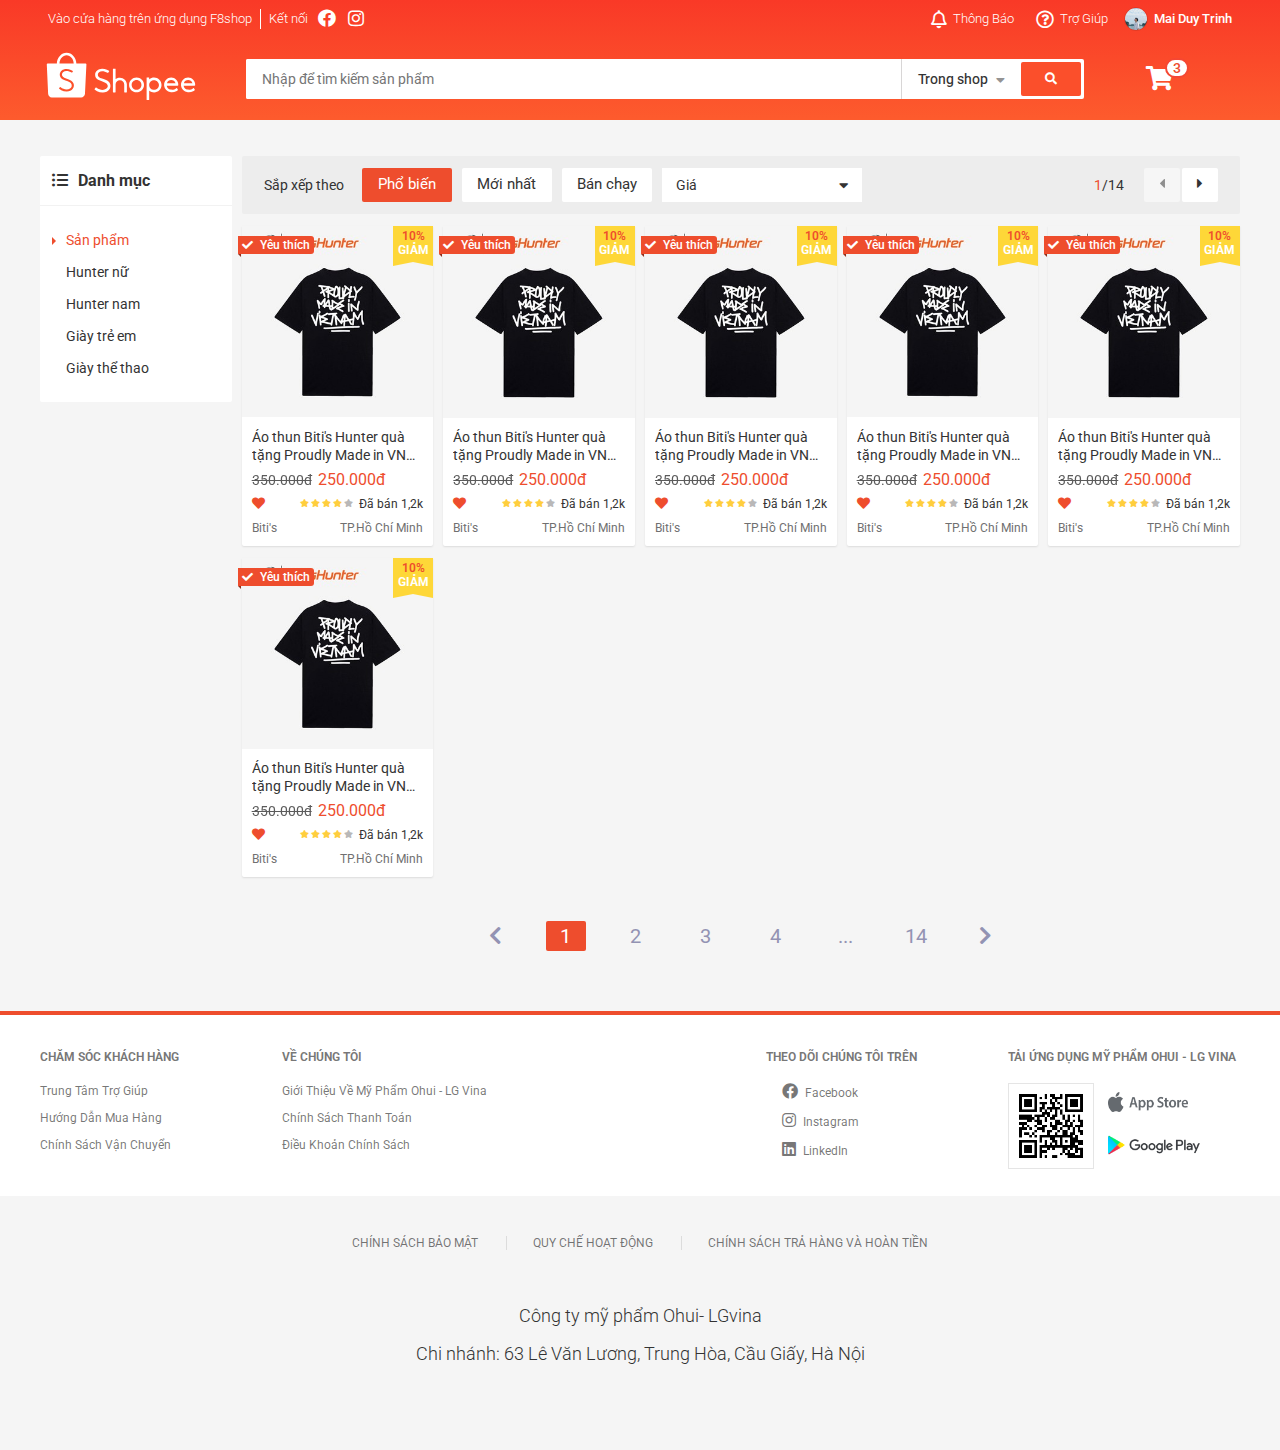
<file: index.html>
<!DOCTYPE html>
<html lang="en">

<head>
    <meta charset="UTF-8">
    <meta http-equiv="X-UA-Compatible" content="IE=edge">
    <meta name="viewport" content="width=device-width, initial-scale=1.0">
    <link rel="stylesheet" href="./assets/fonts/fontawesome-free-5.15.3-web/css/all.css">
    <link rel="stylesheet" href="./assets/css/cdnjs.css">
    <link rel="stylesheet" href="./assets/css/base.css">
    <link rel="stylesheet" href="./assets/css/main.css">
    <link rel="stylesheet" href="./assets/css/grid.css">
    <link rel="stylesheet" href="./assets/css/responsive.css">
    <link rel="preconnect" href="https://fonts.gstatic.com">
    <link href="https://fonts.googleapis.com/css2?family=Roboto:wght@300;400;500;700&display=swap" rel="stylesheet">
    <title>Document</title>
</head>

<body>
    <div class="main">
        <header class="header">
            <div class="grid wide">
                <nav class="navbar hiden-on-mobile-tablet">
                    <ul class="navbar__list">
                        <li class="navbar__item navbar-item__QR">
                            Vào cửa hàng trên ứng dụng F8shop

                            <!-- QR code -->
                            <div class="navbar__QR">
                                <img src="./assets/img/QR/QR_code.png" alt="QR_code" class="QR__img">
                                <div class="QR__apps">
                                    <a href="" class="QR-app__link">
                                        <img src="./assets/img/QR/gg_play.png" alt="CH_play" class="QR-app__img">
                                    </a>
                                    <a href="" class="QR-app__link">
                                        <img src="./assets/img/QR/app_store.png" alt="App_store" class="QR-app__img">
                                    </a>
                                </div>
                            </div>
                        </li>
                        <li class="navbar__item navbar-item--border">
                            <span class="navbar-item--nopointer">Kết nối</span>
                            <a href="" class="navbar-icon__link">
                                <i class="navbar__icon fab fa-facebook"></i>
                            </a>
                            <a href="" class="navbar-icon__link">
                                <i class="navbar__icon fab fa-instagram"></i>
                            </a>
                        </li>
                    </ul>
                    <ul class="navbar__list">
                        <li class="navbar__item navbar-item--notify">
                            <a href="" class="navbar-item__link">
                                <i class="navbar__icon far fa-bell"></i>
                                Thông Báo
                            </a>

                            <!-- Notify -->
                            <div class="navbar__notify">
                                <h3>Thông Báo Mới Nhận</h3>
                                <ul class="navbar-notify__list">
                                    <li class="navbar-notify__item navbar-notify--view">
                                        <a href="" class="navbar-notify__link">
                                            <img src="./assets/img/notify/item2.png" alt="" class="notify__img">
                                            <div class="notify__info">
                                                <p class="notify-info__name">Xác thực chính hàng nguồn gốc các sản phẩm
                                                    Ohui</p>
                                                <p class="notify-info__description">Xác thực chính hàng nguồn gốc các
                                                    sản phẩm Ohui</p>
                                            </div>
                                        </a>
                                    </li>
                                    <li class="navbar-notify__item navbar-notify--view">
                                        <a href="" class="navbar-notify__link">
                                            <img src="./assets/img/notify/item2.png" alt="" class="notify__img">
                                            <div class="notify__info">
                                                <p class="notify-info__name">Xác thực chính hàng nguồn gốc các sản phẩm
                                                    Ohui các sản phẩm Ohui </p>
                                                <p class="notify-info__description">Xác thực chính hàng nguồn gốc các
                                                    sản phẩm Ohui</p>
                                            </div>
                                        </a>
                                    </li>
                                    <li class="navbar-notify__item">
                                        <a href="" class="navbar-notify__link">
                                            <img src="./assets/img/notify/item2.png" alt="" class="notify__img">
                                            <div class="notify__info">
                                                <p class="notify-info__name">Xác thực chính hàng nguồn gốc các sản phẩm
                                                    Ohui</p>
                                                <p class="notify-info__description">Xác thực chính hàng nguồn gốc các
                                                    sản phẩm Ohui</p>
                                            </div>
                                        </a>
                                    </li>
                                    <li class="navbar-notify__item">
                                        <a href="" class="navbar-notify__link">
                                            <img src="./assets/img/notify/item2.png" alt="" class="notify__img">
                                            <div class="notify__info">
                                                <p class="notify-info__name">Xác thực chính hàng nguồn gốc các sản phẩm
                                                    Ohui</p>
                                                <p class="notify-info__description">Xác thực chính hàng nguồn gốc các
                                                    sản phẩm Ohui</p>
                                            </div>
                                        </a>
                                    </li>

                                </ul>
                                <footer class="navbar-notify__footer">
                                    <a href="" class="notify-footer__btn">Xem tất cả</a>
                                </footer>
                            </div>
                        </li>
                        <li class="navbar__item">

                            <a href="" class="navbar-item__link">
                                <i class="navbar__icon far fa-question-circle"></i>
                                Trợ Giúp
                            </a>
                        </li>
                        <!-- <li class="navbar__item">
                            <a href="" class="navbar-item__link navbar-item--bold">Đăng Ký</a>

                        </li>
                        <li class="navbar__item navbar-item--border">
                            <a href="" class="navbar-item__link navbar-item--bold ">Đăng Nhập</a>
                        </li> -->
                        <li class="navbar__item navbar-item__user">
                            <img src="./assets/img/user.jpg" alt="" class="navbar-item-user__img">
                            <span class="navbar-item-user__name navbar-item--bold">Mai Duy Trinh</span>
                            <ul class="navbar-item-user__list">
                                <li class="navbar-item-user__item">
                                    <a href="" class="navbar-item-user__link">Tài khoản của tôi</a>
                                </li>
                                <li class="navbar-item-user__item">
                                    <a href="" class="navbar-item-user__link">Địa chỉ của tôi</a>
                                </li>
                                <li class="navbar-item-user__item">
                                    <a href="" class="navbar-item-user__link">Đơn mua</a>
                                </li>
                                <li class="navbar-item-user__item user-item__border-top">
                                    <a href="" class="navbar-item-user__link text-color--blue">Đăng xuất</a>
                                </li>
                            </ul>
                        </li>
                    </ul>
                </nav>
                <div class="header-with-search">
                    <label for="" class="mobile-search">
                        <i class="mobile-search__icon fas fa-search"></i>
                    </label>
                    <div class="header__logo hiden-on-tablet">
                        <a href="" class="header-logo__link">
                            <svg viewBox="0 0 192 65" class="header-logo__img">
                                <g fill-rule="evenodd">
                                    <path
                                        d="M35.6717403 44.953764c-.3333497 2.7510509-2.0003116 4.9543414-4.5823845 6.0575984-1.4379707.6145919-3.36871.9463856-4.896954.8421628-2.3840266-.0911143-4.6237865-.6708937-6.6883352-1.7307424-.7375522-.3788551-1.8370513-1.1352759-2.6813095-1.8437757-.213839-.1790053-.239235-.2937577-.0977428-.4944671.0764015-.1151823.2172535-.3229831.5286218-.7791994.45158-.6616533.5079208-.7446018.5587128-.8221779.14448-.2217688.3792333-.2411091.6107855-.0588804.0243289.0189105.0243289.0189105.0426824.0333083.0379873.0294402.0379873.0294402.1276204.0990653.0907002.0706996.14448.1123887.166248.1287205 2.2265285 1.7438508 4.8196989 2.7495466 7.4376251 2.8501162 3.6423042-.0496401 6.2615109-1.6873341 6.7308041-4.2020035.5160305-2.7675977-1.6565047-5.1582742-5.9070334-6.4908212-1.329344-.4166762-4.6895175-1.7616869-5.3090528-2.1250697-2.9094471-1.7071043-4.2697358-3.9430584-4.0763845-6.7048539.296216-3.8283059 3.8501677-6.6835796 8.340785-6.702705 2.0082079-.004083 4.0121475.4132378 5.937338 1.2244562.6816382.2873109 1.8987274.9496089 2.3189359 1.2633517.2420093.1777159.2898136.384872.1510957.60836-.0774686.12958-.2055158.3350171-.4754821.7632974l-.0029878.0047276c-.3553311.5640922-.3664286.5817134-.447952.7136572-.140852.2144625-.3064598.2344475-.5604202.0732783-2.0600669-1.3839063-4.3437898-2.0801572-6.8554368-2.130442-3.126914.061889-5.4706057 1.9228561-5.6246892 4.4579402-.0409751 2.2896772 1.676352 3.9613243 5.3858811 5.2358503 7.529819 2.4196871 10.4113092 5.25648 9.869029 9.7292478M26.3725216 5.42669372c4.9022893 0 8.8982174 4.65220288 9.0851664 10.47578358H17.2875686c.186949-5.8235807 4.1828771-10.47578358 9.084953-10.47578358m25.370857 11.57065968c0-.6047069-.4870064-1.0948761-1.0875481-1.0948761h-11.77736c-.28896-7.68927544-5.7774923-13.82058185-12.5059489-13.82058185-6.7282432 0-12.2167755 6.13130641-12.5057355 13.82058185l-11.79421958.0002149c-.59136492.0107446-1.06748731.4968309-1.06748731 1.0946612 0 .0285807.00106706.0569465.00320118.0848825H.99995732l1.6812605 37.0613963c.00021341.1031483.00405483.2071562.01173767.3118087.00170729.0236381.003628.0470614.00554871.0704847l.00362801.0782207.00405483.004083c.25545428 2.5789222 2.12707837 4.6560709 4.67201764 4.7519129l.00576212.0055872h37.4122078c.0177132.0002149.0354264.0004298.0531396.0004298.0177132 0 .0354264-.0002149.0531396-.0004298h.0796027l.0017073-.0015043c2.589329-.0706995 4.6867431-2.1768587 4.9082648-4.787585l.0012805-.0012893.0017073-.0350275c.0021341-.0275062.0040548-.0547975.0057621-.0823037.0040548-.065757.0068292-.1312992.0078963-.1964115l1.8344904-37.207738h-.0012805c.001067-.0186956.0014939-.0376062.0014939-.0565167M176.465457 41.1518926c.720839-2.3512494 2.900423-3.9186779 5.443734-3.9186779 2.427686 0 4.739107 1.6486899 5.537598 3.9141989l.054826.1556978h-11.082664l.046506-.1512188zm13.50267 3.4063683c.014933.0006399.014933.0006399.036906.0008531.021973-.0002132.021973-.0002132.044372-.0008531.53055-.0243144.950595-.4766911.950595-1.0271786 0-.0266606-.000853-.0496953-.00256-.0865936.000427-.0068251.000427-.020262.000427-.0635588 0-5.1926268-4.070748-9.4007319-9.09145-9.4007319-5.020488 0-9.091235 4.2081051-9.091235 9.4007319 0 .3871116.022399.7731567.067838 1.1568557l.00256.0204753.01408.1013102c.250022 1.8683731 1.047233 3.5831812 2.306302 4.9708108-.00064-.0006399.00064.0006399.007253.0078915 1.396026 1.536289 3.291455 2.5833031 5.393601 2.9748936l.02752.0053321v-.0027727l.13653.0228215c.070186.0119439.144211.0236746.243409.039031 2.766879.332724 5.221231-.0661182 7.299484-1.1127057.511777-.2578611.971928-.5423827 1.37064-.8429007.128211-.0968312.243622-.1904632.34346-.2781231.051412-.0452164.092372-.083181.114131-.1051493.468898-.4830897.498124-.6543572.215249-1.0954297-.31146-.4956734-.586228-.9179769-.821744-1.2675504-.082345-.1224254-.154023-.2267215-.214396-.3133151-.033279-.0475624-.033279-.0475624-.054399-.0776356-.008319-.0117306-.008319-.0117306-.013866-.0191956l-.00256-.0038391c-.256208-.3188605-.431565-.3480805-.715933-.0970445-.030292.0268739-.131624.1051493-.14997.1245582-1.999321 1.775381-4.729508 2.3465571-7.455854 1.7760208-.507724-.1362888-.982595-.3094759-1.419919-.5184948-1.708127-.8565509-2.918343-2.3826022-3.267563-4.1490253l-.02752-.1394881h13.754612zM154.831964 41.1518926c.720831-2.3512494 2.900389-3.9186779 5.44367-3.9186779 2.427657 0 4.739052 1.6486899 5.537747 3.9141989l.054612.1556978h-11.082534l.046505-.1512188zm13.502512 3.4063683c.015146.0006399.015146.0006399.037118.0008531.02176-.0002132.02176-.0002132.044159-.0008531.530543-.0243144.950584-.4766911.950584-1.0271786 0-.0266606-.000854-.0496953-.00256-.0865936.000426-.0068251.000426-.020262.000426-.0635588 0-5.1926268-4.070699-9.4007319-9.091342-9.4007319-5.020217 0-9.091343 4.2081051-9.091343 9.4007319 0 .3871116.022826.7731567.068051 1.1568557l.00256.0204753.01408.1013102c.250019 1.8683731 1.04722 3.5831812 2.306274 4.9708108-.00064-.0006399.00064.0006399.007254.0078915 1.396009 1.536289 3.291417 2.5833031 5.393538 2.9748936l.027519.0053321v-.0027727l.136529.0228215c.070184.0119439.144209.0236746.243619.039031 2.766847.332724 5.22117-.0661182 7.299185-1.1127057.511771-.2578611.971917-.5423827 1.370624-.8429007.128209-.0968312.243619-.1904632.343456-.2781231.051412-.0452164.09237-.083181.11413-.1051493.468892-.4830897.498118-.6543572.215246-1.0954297-.311457-.4956734-.586221-.9179769-.821734-1.2675504-.082344-.1224254-.154022-.2267215-.21418-.3133151-.033492-.0475624-.033492-.0475624-.054612-.0776356-.008319-.0117306-.008319-.0117306-.013866-.0191956l-.002346-.0038391c-.256419-.3188605-.431774-.3480805-.716138-.0970445-.030292.0268739-.131623.1051493-.149969.1245582-1.999084 1.775381-4.729452 2.3465571-7.455767 1.7760208-.507717-.1362888-.982582-.3094759-1.419902-.5184948-1.708107-.8565509-2.918095-2.3826022-3.267311-4.1490253l-.027733-.1394881h13.754451zM138.32144123 49.7357905c-3.38129629 0-6.14681004-2.6808521-6.23169343-6.04042014v-.31621743c.08401943-3.35418649 2.85039714-6.03546919 6.23169343-6.03546919 3.44242097 0 6.23320537 2.7740599 6.23320537 6.1960534 0 3.42199346-2.7907844 6.19605336-6.23320537 6.19605336m.00172791-15.67913203c-2.21776751 0-4.33682838.7553485-6.03989586 2.140764l-.19352548.1573553V34.6208558c0-.4623792-.0993546-.56419733-.56740117-.56419733h-2.17651376c-.47409424 0-.56761716.09428403-.56761716.56419733v27.6400724c0 .4539841.10583425.5641973.56761716.5641973h2.17651376c.46351081 0 .56740117-.1078454.56740117-.5641973V50.734168l.19352548.1573553c1.70328347 1.3856307 3.82234434 2.1409792 6.03989586 2.1409792 5.27140956 0 9.54473746-4.2479474 9.54473746-9.48802964 0-5.239867-4.2733279-9.48781439-9.54473746-9.48781439M115.907646 49.5240292c-3.449458 0-6.245805-2.7496948-6.245805-6.1425854 0-3.3928907 2.79656-6.1427988 6.245805-6.1427988 3.448821 0 6.24538 2.7499081 6.24538 6.1427988 0 3.3926772-2.796346 6.1425854-6.24538 6.1425854m.001914-15.5438312c-5.28187 0-9.563025 4.2112903-9.563025 9.4059406 0 5.1944369 4.281155 9.4059406 9.563025 9.4059406 5.281657 0 9.562387-4.2115037 9.562387-9.4059406 0-5.1946503-4.280517-9.4059406-9.562387-9.4059406M94.5919049 34.1890939c-1.9281307 0-3.7938902.6198995-5.3417715 1.7656047l-.188189.1393105V23.2574169c0-.4254677-.1395825-.5643476-.5649971-.5643476h-2.2782698c-.4600414 0-.5652122.1100273-.5652122.5643476v29.2834155c0 .443339.1135587.5647782.5652122.5647782h2.2782698c.4226187 0 .5649971-.1457701.5649971-.5647782v-9.5648406c.023658-3.011002 2.4931278-5.4412923 5.5299605-5.4412923 3.0445753 0 5.516841 2.4421328 5.5297454 5.4630394v9.5430935c0 .4844647.0806524.5645628.5652122.5645628h2.2726775c.481764 0 .565212-.0824666.565212-.5645628v-9.5710848c-.018066-4.8280677-4.0440197-8.7806537-8.9328471-8.7806537M62.8459442 47.7938061l-.0053397.0081519c-.3248668.4921188-.4609221.6991347-.5369593.8179812-.2560916.3812097-.224267.551113.1668119.8816949.91266.7358184 2.0858968 1.508535 2.8774525 1.8955369 2.2023021 1.076912 4.5810275 1.646045 7.1017886 1.6975309 1.6283921.0821628 3.6734936-.3050536 5.1963734-.9842376 2.7569891-1.2298679 4.5131066-3.6269626 4.8208863-6.5794607.4985136-4.7841067-2.6143125-7.7747902-10.6321784-10.1849709l-.0021359-.0006435c-3.7356476-1.2047686-5.4904836-2.8064071-5.4911243-5.0426086.1099976-2.4715346 2.4015793-4.3179454 5.4932602-4.4331449 2.4904317.0062212 4.6923065.6675996 6.8557356 2.0598624.4562232.2767364.666607.2256796.9733188-.172263.035242-.0587797.1332787-.2012238.543367-.790093l.0012815-.0019308c.3829626-.5500403.5089793-.7336731.5403767-.7879478.258441-.4863266.2214903-.6738208-.244985-1.0046173-.459427-.3290803-1.7535544-1.0024722-2.4936356-1.2978721-2.0583439-.8211991-4.1863175-1.2199998-6.3042524-1.1788111-4.8198184.1046878-8.578747 3.2393171-8.8265087 7.3515337-.1572005 2.9703036 1.350301 5.3588174 4.5000778 7.124567.8829712.4661613 4.1115618 1.6865902 5.6184225 2.1278667 4.2847814 1.2547527 6.5186944 3.5630343 6.0571315 6.2864205-.4192725 2.4743234-3.0117991 4.1199394-6.6498372 4.2325647-2.6382344-.0549182-5.2963324-1.0217793-7.6043603-2.7562084-.0115337-.0083664-.0700567-.0519149-.1779185-.1323615-.1516472-.1130543-.1516472-.1130543-.1742875-.1300017-.4705335-.3247898-.7473431-.2977598-1.0346184.1302162-.0346012.0529875-.3919333.5963776-.5681431.8632459">
                                    </path>
                                </g>
                            </svg>
                        </a>
                    </div>
                    <div class="header__search">
                        <div class="header-search__wrap">
                            <input type="text" class="header-search__input" placeholder="Nhập để tìm kiếm sản phẩm">

                            <!-- Search history -->
                            <div class="header-search__history">
                                <h3 class="search-history__heading">Lịch sử tìm kiếm</h3>
                                <ul class="search-history__list">
                                    <li class="search-history__item">
                                        <a href="">Kem dưỡng da</a>
                                    </li>
                                    <li class="search-history__item">
                                        <a href="">Kem trị mụn</a>
                                    </li>
                                    <li class="search-history__item">
                                        <a href="">Giày nam</a>
                                    </li>
                                </ul>
                            </div>
                        </div>
                        <div class="header-search__select">
                            <span class="search-select__label">Trong shop</span>
                            <i class="search-select__icon fas fa-caret-down"></i>
                            <ul class="search-select__options">
                                <li class="search-select__item search-select__item--active">
                                    <span>Trong shop</span>
                                    <i class="fas fa-check"></i>
                                </li>
                                <li class="search-select__item">
                                    <span>Ngoài shop</span>
                                    <i class="fas fa-check"></i>
                                </li>
                            </ul>
                        </div>
                        <button class="header-search__btn hiden-on-mobile">
                            <i class="search-btn__icon fas fa-search"></i>
                        </button>
                    </div>
                    <div class="header__cart">
                        <div class="header-cart__wrap">
                            <i class="header-cart__icon fas fa-shopping-cart"></i>
                            <span class="header-cart__number">3</span>
                            <!-- no-cart: header-cart--no-cart -->
                            <div class="header-cart__list ">
                                <img src="./assets/img/gio_hang.png" alt="" class="no-cart__img">
                                <p class="no-cart__text">Chưa Có Sản Phẩm</p>
                                <h3 class="header-cart__heading">Sản Phẩm Đã Thêm</h3>
                                <ul class="header-cart__list-items">
                                    <li class="header-cart__item">
                                        <img src="./assets/img/san_pham/img_1.png" alt="" class="cart-item__img">
                                        <div class="cart-item__info">
                                            <div class="cart-item__header">
                                                <h3 class="cart-item__name">Bộ kem đặc trị vùng mắt</h3>
                                                <div class="cart-item__price-wrap">
                                                    <span class="cart-item__price">2.000.000đ</span>
                                                    <span class="cart-item__multiply">x</span>
                                                    <span class="cart-item__amount">2</span>
                                                </div>
                                            </div>
                                            <div class="cart-item__body">
                                                <span class="cart-item__description">Phân loại hàng: Bạc</span>
                                                <span class="cart-item__del">Xóa</span>
                                            </div>
                                        </div>
                                    </li>
                                    <li class="header-cart__item">
                                        <img src="./assets/img/san_pham/img_3.png" alt="" class="cart-item__img">
                                        <div class="cart-item__info">
                                            <div class="cart-item__header">
                                                <h3 class="cart-item__name">Bộ kem đặc trị vùng mắt</h3>
                                                <div class="cart-item__price-wrap">
                                                    <span class="cart-item__price">2.000.000đ</span>
                                                    <span class="cart-item__multiply">x</span>
                                                    <span class="cart-item__amount">2</span>
                                                </div>
                                            </div>
                                            <div class="cart-item__body">
                                                <span class="cart-item__description">Phân loại hàng: Bạc</span>
                                                <span class="cart-item__del">Xóa</span>
                                            </div>
                                        </div>
                                    </li>
                                    <li class="header-cart__item">
                                        <img src="./assets/img/san_pham/img_2.png" alt="" class="cart-item__img">
                                        <div class="cart-item__info">
                                            <div class="cart-item__header">
                                                <h3 class="cart-item__name">Bộ kem đặc trị vùng mắt Bộ kem đặc trị vùng mắt Bộ kem đặc trị vùng mắt Bộ kem đặc trị vùng mắt</h3>
                                                <div class="cart-item__price-wrap">
                                                    <span class="cart-item__price">2.000.000đ</span>
                                                    <span class="cart-item__multiply">x</span>
                                                    <span class="cart-item__amount">2</span>
                                                </div>
                                            </div>
                                            <div class="cart-item__body">
                                                <span class="cart-item__description">Phân loại hàng: Bạc</span>
                                                <span class="cart-item__del">Xóa</span>
                                            </div>
                                        </div>
                                    </li>
                                    <li class="header-cart__item">
                                        <img src="./assets/img/san_pham/img_1.png" alt="" class="cart-item__img">
                                        <div class="cart-item__info">
                                            <div class="cart-item__header">
                                                <h3 class="cart-item__name">Bộ kem đặc trị vùng mắt</h3>
                                                <div class="cart-item__price-wrap">
                                                    <span class="cart-item__price">2.000.000đ</span>
                                                    <span class="cart-item__multiply">x</span>
                                                    <span class="cart-item__amount">2</span>
                                                </div>
                                            </div>
                                            <div class="cart-item__body">
                                                <span class="cart-item__description">Phân loại hàng: Bạc</span>
                                                <span class="cart-item__del">Xóa</span>
                                            </div>
                                        </div>
                                    </li>
                                    <li class="header-cart__item">
                                        <img src="./assets/img/san_pham/img_3.png" alt="" class="cart-item__img">
                                        <div class="cart-item__info">
                                            <div class="cart-item__header">
                                                <h3 class="cart-item__name">Bộ kem đặc trị vùng mắt</h3>
                                                <div class="cart-item__price-wrap">
                                                    <span class="cart-item__price">2.000.000đ</span>
                                                    <span class="cart-item__multiply">x</span>
                                                    <span class="cart-item__amount">2</span>
                                                </div>
                                            </div>
                                            <div class="cart-item__body">
                                                <span class="cart-item__description">Phân loại hàng: Bạc</span>
                                                <span class="cart-item__del">Xóa</span>
                                            </div>
                                        </div>
                                    </li>
                                    <li class="header-cart__item">
                                        <img src="./assets/img/san_pham/img_2.png" alt="" class="cart-item__img">
                                        <div class="cart-item__info">
                                            <div class="cart-item__header">
                                                <h3 class="cart-item__name">Bộ kem đặc trị vùng mắt Bộ kem đặc trị vùng
                                                    mắt</h3>
                                                <div class="cart-item__price-wrap">
                                                    <span class="cart-item__price">2.000.000đ</span>
                                                    <span class="cart-item__multiply">x</span>
                                                    <span class="cart-item__amount">2</span>
                                                </div>
                                            </div>
                                            <div class="cart-item__body">
                                                <span class="cart-item__description">Phân loại hàng: Bạc</span>
                                                <span class="cart-item__del">Xóa</span>
                                            </div>
                                        </div>
                                    </li>
                                    <li class="header-cart__item">
                                        <img src="./assets/img/san_pham/img_1.png" alt="" class="cart-item__img">
                                        <div class="cart-item__info">
                                            <div class="cart-item__header">
                                                <h3 class="cart-item__name">Bộ kem đặc trị vùng mắt</h3>
                                                <div class="cart-item__price-wrap">
                                                    <span class="cart-item__price">2.000.000đ</span>
                                                    <span class="cart-item__multiply">x</span>
                                                    <span class="cart-item__amount">2</span>
                                                </div>
                                            </div>
                                            <div class="cart-item__body">
                                                <span class="cart-item__description">Phân loại hàng: Bạc</span>
                                                <span class="cart-item__del">Xóa</span>
                                            </div>
                                        </div>
                                    </li>
                                    <li class="header-cart__item">
                                        <img src="./assets/img/san_pham/img_3.png" alt="" class="cart-item__img">
                                        <div class="cart-item__info">
                                            <div class="cart-item__header">
                                                <h3 class="cart-item__name">Bộ kem đặc trị vùng mắt</h3>
                                                <div class="cart-item__price-wrap">
                                                    <span class="cart-item__price">2.000.000đ</span>
                                                    <span class="cart-item__multiply">x</span>
                                                    <span class="cart-item__amount">2</span>
                                                </div>
                                            </div>
                                            <div class="cart-item__body">
                                                <span class="cart-item__description">Phân loại hàng: Bạc</span>
                                                <span class="cart-item__del">Xóa</span>
                                            </div>
                                        </div>
                                    </li>
                                    <li class="header-cart__item">
                                        <img src="./assets/img/san_pham/img_2.png" alt="" class="cart-item__img">
                                        <div class="cart-item__info">
                                            <div class="cart-item__header">
                                                <h3 class="cart-item__name">Bộ kem đặc trị vùng mắt Bộ kem đặc trị vùng
                                                    mắt</h3>
                                                <div class="cart-item__price-wrap">
                                                    <span class="cart-item__price">2.000.000đ</span>
                                                    <span class="cart-item__multiply">x</span>
                                                    <span class="cart-item__amount">2</span>
                                                </div>
                                            </div>
                                            <div class="cart-item__body">
                                                <span class="cart-item__description">Phân loại hàng: Bạc</span>
                                                <span class="cart-item__del">Xóa</span>
                                            </div>
                                        </div>
                                    </li>
                                </ul>
                                <button class="cart-item__view btn btn--primary">Xem Giỏ Hàng</button>
                            </div>
                        </div>
                    </div>
                </div>
            </div>
                <ul class="header-sort-bar__list">
                    <li class="header-sort-bar__item">
                        <a href="" class="header-sort-bar__link">Liên quan</a>
                    </li>
                    <li class="header-sort-bar__item">
                        <a href="" class="header-sort-bar__link header-sort-bar__item--active">Mới Nhất</a>
                    </li>
                    <li class="header-sort-bar__item">
                        <a href="" class="header-sort-bar__link">Bán chạy</a>
                    </li>
                    <li class="header-sort-bar__item">
                        <a href="" class="header-sort-bar__link">Giá
                            <i class="header-sort-bar__icon fas fa-sort-down"></i>
                        </a>
                    </li>
                </ul>
        </header>

        <div class="main__container">
            <div class="grid wide">
                <div class="row row sm-gutter">
                    <div class="col l-2 m-0 c-0">
                        <nav class="category">
                            <h3 class="category__heading">
                                <i class="category-heading__icon fas fa-list-ul"></i>
                                Danh mục
                            </h3>
                            <ul class="category-list">
                                <li class="category-item category-item--active">
                                    <a href="" class="category-item__link">Sản phẩm</a>
                                </li>
                                <li class="category-item">
                                    <a href="" class="category-item__link">Hunter nữ</a>
                                </li>
                                <li class="category-item">
                                    <a href="" class="category-item__link">Hunter nam</a>
                                </li>
                                <li class="category-item">
                                    <a href="" class="category-item__link">Giày trẻ em</a>
                                </li>
                                <li class="category-item">
                                    <a href="" class="category-item__link">Giày thể thao</a>
                                </li>
                            </ul>
                        </nav>
                    </div>
                    <div class="col l-10 m-12 c-12">
                        <div class="home">
                            <div class="sort-bar hiden-on-mobile-tablet">
                                <div class="sort-bar__option">
                                    <span class="sort-bar__label">Sắp xếp theo</span>
                                    <button class="sort-bar__btn btn btn--primary">Phổ biến</button>
                                    <button class="sort-bar__btn btn">Mới nhất</button>
                                    <button class="sort-bar__btn btn">Bán chạy</button>
                                    <div class="sort-bar__select">
                                        <span class="sort-bar-select__label">Giá</span>
                                        <i class="fas fa-caret-down"></i>
                                        <ul class="sort-bar-select__list">
                                            <li class="sort-bar-select__item">Giá: Thấp đến Cao</li>
                                            <li class="sort-bar-select__item">Giá: Cao đến Thấp</li>
                                        </ul>
                                    </div>
                                </div>
                                <div class="sort-bar__control">
                                    <div class="sort-bar-control__page">
                                        <span class="sort-bar-control__current">1</span>/<span
                                            class="sort-bar-control__numpage">14</span>
                                    </div>
                                    <div class="sort-bar-control__btn">
                                        <button class="btn__nextpage btn btn--disable">
                                            <i class="fas fa-caret-left"></i>
                                        </button>
                                        <button class="btn__repage btn">
                                            <i class="fas fa-caret-right"></i>
                                        </button>
                                    </div>
                                </div>

                            </div>

                            <!-- mobile category -->
                            <div class="moble-category">
                                <ul class="moble-category__list">
                                    <li class="moble-category__item">
                                        <a href="" class="moble-category__link">Dụng cụ & thiết bị tiện ích</a>
                                    </li>
                                    <li class="moble-category__item">
                                        <a href="" class="moble-category__link">Hunter nữ Hunter nữ </a>
                                    </li>
                                    <li class="moble-category__item">
                                        <a href="" class="moble-category__link">Hunter nữ Hunter nữ </a>
                                    </li>
                                    <li class="moble-category__item">
                                        <a href="" class="moble-category__link">Hunter nữ Hunter nữ </a>
                                    </li>
                                    <li class="moble-category__item">
                                        <a href="" class="moble-category__link">Hunter nữ Hunter nữ </a>
                                    </li>
                                    <li class="moble-category__item">
                                        <a href="" class="moble-category__link">Hunter nữ Hunter nữ </a>
                                    </li>
                                    <li class="moble-category__item">
                                        <a href="" class="moble-category__link">Hunter nữ Hunter nữ </a>
                                    </li>
                                    <li class="moble-category__item">
                                        <a href="" class="moble-category__link">Hunter nữ Hunter nữ </a>
                                    </li>
                                    <li class="moble-category__item">
                                        <a href="" class="moble-category__link">Hunter nữ Hunter nữ </a>
                                    </li>
                                    <li class="moble-category__item">
                                        <a href="" class="moble-category__link">Hunter nữ Hunter nữ </a>
                                    </li>
                                </ul>
                            </div>

                            <div class="home-product">
                                <div class="row sm-gutter">
                                    <!-- product item -->
                                    <div class="col l-2-4 m-4 c-6">
                                        <a href="" class="item-link">
                                            <div class="product-item">
                                                <div class="product-item__img"
                                                    style="background-image: url(./assets/img/san_pham/sp_1.jfif);">
                                                </div>
                                                <div class="product-item__info">
                                                    <h4 class="product-item__name">Áo thun Biti's Hunter quà tặng
                                                        Proudly Made in VN (freesize)</h4>
                                                    <div class="product-item__price">
                                                        <span class="product-item__old-price">350.000đ</span>
                                                        <span class="product-item__new-price">250.000đ</span>
                                                    </div>
                                                    <div class="product-item__action">
                                                        <span class="product-item__like product-item--liked">
                                                            <i class="product-item__nolike-icon far fa-heart"></i>
                                                            <i class="product-item__liked-icon fas fa-heart"></i>
                                                        </span>
                                                        <span class="product-item__rating">
                                                            <i class="product-item-star--gold fas fa-star"></i>
                                                            <i class="product-item-star--gold fas fa-star"></i>
                                                            <i class="product-item-star--gold fas fa-star"></i>
                                                            <i class="product-item-star--gold fas fa-star"></i>
                                                            <i class="fas fa-star"></i>
                                                        </span>
                                                        <span class="product-item__sold">Đã bán 1,2k</span>
                                                    </div>
                                                    <div class="product-item__origin">
                                                        <span class="product-item__brand">Biti's</span>
                                                        <span class="product-item__add">TP.Hồ Chí Minh</span>
                                                    </div>
                                                </div>
                                                <div class="product-item__favourite">
                                                    <i class="fas fa-check"></i>
                                                    <span>Yêu thích</span>
                                                </div>
                                                <div class="product-item__sale">
                                                    <p class="product-item__sale-percent">10%</p>
                                                    <p class="product-item__sale-label">GIẢM</p>
                                                </div>
                                            </div>
                                        </a>
                                    </div>
                                    <div class="col l-2-4 m-4 c-6">
                                        <a href="" class="item-link">
                                            <div class="product-item">
                                                <div class="product-item__img"
                                                    style="background-image: url(./assets/img/san_pham/sp_1.jfif);">
                                                </div>
                                                <div class="product-item__info">
                                                    <h4 class="product-item__name">Áo thun Biti's Hunter quà tặng
                                                        Proudly Made in VN (freesize)</h4>
                                                    <div class="product-item__price">
                                                        <span class="product-item__old-price">350.000đ</span>
                                                        <span class="product-item__new-price">250.000đ</span>
                                                    </div>
                                                    <div class="product-item__action">
                                                        <span class="product-item__like product-item--liked">
                                                            <i class="product-item__nolike-icon far fa-heart"></i>
                                                            <i class="product-item__liked-icon fas fa-heart"></i>
                                                        </span>
                                                        <span class="product-item__rating">
                                                            <i class="product-item-star--gold fas fa-star"></i>
                                                            <i class="product-item-star--gold fas fa-star"></i>
                                                            <i class="product-item-star--gold fas fa-star"></i>
                                                            <i class="product-item-star--gold fas fa-star"></i>
                                                            <i class="fas fa-star"></i>
                                                        </span>
                                                        <span class="product-item__sold">Đã bán 1,2k</span>
                                                    </div>
                                                    <div class="product-item__origin">
                                                        <span class="product-item__brand">Biti's</span>
                                                        <span class="product-item__add">TP.Hồ Chí Minh</span>
                                                    </div>
                                                </div>
                                                <div class="product-item__favourite">
                                                    <i class="fas fa-check"></i>
                                                    <span>Yêu thích</span>
                                                </div>
                                                <div class="product-item__sale">
                                                    <p class="product-item__sale-percent">10%</p>
                                                    <p class="product-item__sale-label">GIẢM</p>
                                                </div>
                                            </div>
                                        </a>
                                    </div>
                                    <div class="col l-2-4 m-4 c-6">
                                        <a href="" class="item-link">
                                            <div class="product-item">
                                                <div class="product-item__img"
                                                    style="background-image: url(./assets/img/san_pham/sp_1.jfif);">
                                                </div>
                                                <div class="product-item__info">
                                                    <h4 class="product-item__name">Áo thun Biti's Hunter quà tặng
                                                        Proudly Made in VN (freesize)</h4>
                                                    <div class="product-item__price">
                                                        <span class="product-item__old-price">350.000đ</span>
                                                        <span class="product-item__new-price">250.000đ</span>
                                                    </div>
                                                    <div class="product-item__action">
                                                        <span class="product-item__like product-item--liked">
                                                            <i class="product-item__nolike-icon far fa-heart"></i>
                                                            <i class="product-item__liked-icon fas fa-heart"></i>
                                                        </span>
                                                        <span class="product-item__rating">
                                                            <i class="product-item-star--gold fas fa-star"></i>
                                                            <i class="product-item-star--gold fas fa-star"></i>
                                                            <i class="product-item-star--gold fas fa-star"></i>
                                                            <i class="product-item-star--gold fas fa-star"></i>
                                                            <i class="fas fa-star"></i>
                                                        </span>
                                                        <span class="product-item__sold">Đã bán 1,2k</span>
                                                    </div>
                                                    <div class="product-item__origin">
                                                        <span class="product-item__brand">Biti's</span>
                                                        <span class="product-item__add">TP.Hồ Chí Minh</span>
                                                    </div>
                                                </div>
                                                <div class="product-item__favourite">
                                                    <i class="fas fa-check"></i>
                                                    <span>Yêu thích</span>
                                                </div>
                                                <div class="product-item__sale">
                                                    <p class="product-item__sale-percent">10%</p>
                                                    <p class="product-item__sale-label">GIẢM</p>
                                                </div>
                                            </div>
                                        </a>
                                    </div>
                                    <div class="col l-2-4 m-4 c-6">
                                        <a href="" class="item-link">
                                            <div class="product-item">
                                                <div class="product-item__img"
                                                    style="background-image: url(./assets/img/san_pham/sp_1.jfif);">
                                                </div>
                                                <div class="product-item__info">
                                                    <h4 class="product-item__name">Áo thun Biti's Hunter quà tặng
                                                        Proudly Made in VN (freesize)</h4>
                                                    <div class="product-item__price">
                                                        <span class="product-item__old-price">350.000đ</span>
                                                        <span class="product-item__new-price">250.000đ</span>
                                                    </div>
                                                    <div class="product-item__action">
                                                        <span class="product-item__like product-item--liked">
                                                            <i class="product-item__nolike-icon far fa-heart"></i>
                                                            <i class="product-item__liked-icon fas fa-heart"></i>
                                                        </span>
                                                        <span class="product-item__rating">
                                                            <i class="product-item-star--gold fas fa-star"></i>
                                                            <i class="product-item-star--gold fas fa-star"></i>
                                                            <i class="product-item-star--gold fas fa-star"></i>
                                                            <i class="product-item-star--gold fas fa-star"></i>
                                                            <i class="fas fa-star"></i>
                                                        </span>
                                                        <span class="product-item__sold">Đã bán 1,2k</span>
                                                    </div>
                                                    <div class="product-item__origin">
                                                        <span class="product-item__brand">Biti's</span>
                                                        <span class="product-item__add">TP.Hồ Chí Minh</span>
                                                    </div>
                                                </div>
                                                <div class="product-item__favourite">
                                                    <i class="fas fa-check"></i>
                                                    <span>Yêu thích</span>
                                                </div>
                                                <div class="product-item__sale">
                                                    <p class="product-item__sale-percent">10%</p>
                                                    <p class="product-item__sale-label">GIẢM</p>
                                                </div>
                                            </div>
                                        </a>
                                    </div>
                                    <div class="col l-2-4 m-4 c-6">
                                        <a href="" class="item-link">
                                            <div class="product-item">
                                                <div class="product-item__img"
                                                    style="background-image: url(./assets/img/san_pham/sp_1.jfif);">
                                                </div>
                                                <div class="product-item__info">
                                                    <h4 class="product-item__name">Áo thun Biti's Hunter quà tặng
                                                        Proudly Made in VN (freesize)</h4>
                                                    <div class="product-item__price">
                                                        <span class="product-item__old-price">350.000đ</span>
                                                        <span class="product-item__new-price">250.000đ</span>
                                                    </div>
                                                    <div class="product-item__action">
                                                        <span class="product-item__like product-item--liked">
                                                            <i class="product-item__nolike-icon far fa-heart"></i>
                                                            <i class="product-item__liked-icon fas fa-heart"></i>
                                                        </span>
                                                        <span class="product-item__rating">
                                                            <i class="product-item-star--gold fas fa-star"></i>
                                                            <i class="product-item-star--gold fas fa-star"></i>
                                                            <i class="product-item-star--gold fas fa-star"></i>
                                                            <i class="product-item-star--gold fas fa-star"></i>
                                                            <i class="fas fa-star"></i>
                                                        </span>
                                                        <span class="product-item__sold">Đã bán 1,2k</span>
                                                    </div>
                                                    <div class="product-item__origin">
                                                        <span class="product-item__brand">Biti's</span>
                                                        <span class="product-item__add">TP.Hồ Chí Minh</span>
                                                    </div>
                                                </div>
                                                <div class="product-item__favourite">
                                                    <i class="fas fa-check"></i>
                                                    <span>Yêu thích</span>
                                                </div>
                                                <div class="product-item__sale">
                                                    <p class="product-item__sale-percent">10%</p>
                                                    <p class="product-item__sale-label">GIẢM</p>
                                                </div>
                                            </div>
                                        </a>
                                    </div>
                                    <div class="col l-2-4 m-4 c-6">
                                        <a href="" class="item-link">
                                            <div class="product-item">
                                                <div class="product-item__img"
                                                    style="background-image: url(./assets/img/san_pham/sp_1.jfif);">
                                                </div>
                                                <div class="product-item__info">
                                                    <h4 class="product-item__name">Áo thun Biti's Hunter quà tặng
                                                        Proudly Made in VN (freesize)</h4>
                                                    <div class="product-item__price">
                                                        <span class="product-item__old-price">350.000đ</span>
                                                        <span class="product-item__new-price">250.000đ</span>
                                                    </div>
                                                    <div class="product-item__action">
                                                        <span class="product-item__like product-item--liked">
                                                            <i class="product-item__nolike-icon far fa-heart"></i>
                                                            <i class="product-item__liked-icon fas fa-heart"></i>
                                                        </span>
                                                        <span class="product-item__rating">
                                                            <i class="product-item-star--gold fas fa-star"></i>
                                                            <i class="product-item-star--gold fas fa-star"></i>
                                                            <i class="product-item-star--gold fas fa-star"></i>
                                                            <i class="product-item-star--gold fas fa-star"></i>
                                                            <i class="fas fa-star"></i>
                                                        </span>
                                                        <span class="product-item__sold">Đã bán 1,2k</span>
                                                    </div>
                                                    <div class="product-item__origin">
                                                        <span class="product-item__brand">Biti's</span>
                                                        <span class="product-item__add">TP.Hồ Chí Minh</span>
                                                    </div>
                                                </div>
                                                <div class="product-item__favourite">
                                                    <i class="fas fa-check"></i>
                                                    <span>Yêu thích</span>
                                                </div>
                                                <div class="product-item__sale">
                                                    <p class="product-item__sale-percent">10%</p>
                                                    <p class="product-item__sale-label">GIẢM</p>
                                                </div>
                                            </div>
                                        </a>
                                    </div>
                                </div>

                            </div>
                            <div class="home-pagination">
                                <ul class="pagination-list">
                                    <li class="pagination-item">
                                        <a href="" class="pagination-item__link">
                                            <i class="fas fa-chevron-left"></i>
                                        </a>
                                    </li>
                                    <li class="pagination-item pagination-item--action">
                                        <a href="" class="pagination-item__link">1</a>
                                    </li>
                                    <li class="pagination-item">
                                        <a href="" class="pagination-item__link">2</a>
                                    </li>
                                    <li class="pagination-item">
                                        <a href="" class="pagination-item__link">3</a>
                                    </li>
                                    <li class="pagination-item">
                                        <a href="" class="pagination-item__link">4</a>
                                    </li>
                                    <li class="pagination-item">
                                        <a href="" class="pagination-item__link">...</a>
                                    </li>
                                    <li class="pagination-item">
                                        <a href="" class="pagination-item__link">14</a>
                                    </li>
                                    <li class="pagination-item">
                                        <a href="" class="pagination-item__link">
                                            <i class="fas fa-chevron-right"></i>
                                        </a>
                                    </li>
                                </ul>
                            </div>

                        </div>
                    </div>
                </div>
            </div>
            
            <footer class="footer">
                <div class="footer-head">
                    <div class="grid wide">
                        <div class="row sm-gutter">
                            <div class="col l-2-4 m-4 c-6">
                                <h3 class="footer__heading">CHĂM SÓC KHÁCH HÀNG</h3>
                                <ul class="footer-list">
                                    <li class="footer-item">
                                        <a href="" class="footer-item__link">Trung Tâm Trợ Giúp</a>
                                    </li>
                                    <li class="footer-item">
                                        <a href="" class="footer-item__link">Hướng Dẫn Mua Hàng</a>
                                    </li>
                                    <li class="footer-item">
                                        <a href="" class="footer-item__link">Chính Sách Vận Chuyển</a>
                                    </li>
                                </ul>
                            </div>
                            <div class="col l-2-4 m-4 c-6">
                                <h3 class="footer__heading">VỀ CHÚNG TÔI</h3>
                                <ul class="footer-list">
                                    <li class="footer-item">
                                        <a href="" class="footer-item__link">Giới Thiệu Về Mỹ Phẩm Ohui - LG Vina</a>
                                    </li>
                                    <li class="footer-item">
                                        <a href="" class="footer-item__link">Chính Sách Thanh Toán</a>
                                    </li>
                                    <li class="footer-item">
                                        <a href="" class="footer-item__link">Điều Khoản Chính Sách</a>
                                    </li>
                                </ul>
                            </div>
                            
                            <div class="col l-2-4 m-4 c-6 hiden-on-mobile-tablet ">                           
                            </div>
    
                            <div class="col l-2-4 m-4 c-6">
                                <h3 class="footer__heading">THEO DÕI CHÚNG TÔI TRÊN</h3>
                                <ul class="footer-list footer-list--padding-left">
                                    <li class="footer-item">
                                        <a href="" class="footer-item__link">
                                            <i class="footer__icon fab fa-facebook"></i>
                                            Facebook
                                        </a>
                                    </li>
                                    <li class="footer-item">
                                        <a href="" class="footer-item__link">
                                            <i class="footer__icon fab fa-instagram"></i>
                                            Instagram
                                        </a>
                                    </li>
                                    <li class="footer-item">
                                        <a href="" class="footer-item__link">
                                            <i class="footer__icon fab fa-linkedin"></i>
                                            LinkedIn
                                        </a>
                                    </li>
                                    
                                </ul>
                            </div>
                            <div class="col l-2-4 m-4 c-6">
                                <h3 class="footer__heading">TẢI ỨNG DỤNG MỸ PHẨM OHUI - LG VINA</h3>
                                <div class="footer__download" href="">
                                    <img src="./assets/img/QR/QR__footer.png" alt="" class="footer-download__qr">
                                    <div class="footer-download__apps">
                                        <a href="" class="footer-download__app-link">
                                            <img src="./assets/img/QR/app_store.png" alt="" class="footer-download__app">
                                        </a>
                                        <a href="" class="footer-download__app-link">
                                            <img src="./assets/img/QR/gg_play.png" alt="" class="footer-download__app">
                                        </a>
                                    </div>
                                </div>
                            </div>
                        </div>
                    </div>
                </div>
                <div class="footer-end">
                    <ul class="footer-end__list">
                        <li class="footer-end__item">
                            <a href="" class="footer-end-item__link">CHÍNH SÁCH BẢO MẬT</a>
                        </li>
                        <li class="footer-end__item">
                            <a href="" class="footer-end-item__link">QUY CHẾ HOẠT ĐỘNG</a>
                        </li>
                        <li class="footer-end__item">
                            <a href="" class="footer-end-item__link">CHÍNH SÁCH TRẢ HÀNG VÀ HOÀN TIỀN</a>
                        </li>
                    </ul>
                    <p class="footer-end__name">Công ty mỹ phẩm Ohui- LGvina</p>
                    <p class="footer-end__add">Chi nhánh: 63 Lê Văn Lương, Trung Hòa, Cầu Giấy, Hà Nội</p>
                </div>
            </footer>
        </div>   
        <!-- Modal -->
        <!-- <div class="modal">
        <div class="modal__overlay"></div>
        <div class="modal__body"> -->
        <!-- Register form -->
        <!-- <div class="authentic">
                <div class="authentic__container">
                    <div class="authentic__header">
                        <H2 class="authentic__heading">Đăng Ký</H2>
                        <span class="authentic__nextform">Đăng nhập</span>
                    </div>
                    <div class="authentic__form">
                        <div class="authentic-form__group">
                            <input type="email" class="authentic-form__input" placeholder="Nhập email">
                        </div>
                        <div class="authentic-form__group">
                            <input type="password" class="authentic-form__input" placeholder="Nhập mật khẩu">
                        </div>
                        <div class="authentic-form__group">
                            <input type="password" class="authentic-form__input" placeholder="Nhập lại mật khẩu">
                        </div>
                    </div>
                    <div class="authentic__asides">
                        <p class="authentic-policy__text">
                            Bằng việc đăng kí, bạn đồng ý với chúng tôi về
                            <a href="" class="authentic-policy__link">Điều khoản dịch vụ</a> &
                            <a href="" class="authentic-policy__link">Chính sách bảo mật</a>
                        </p>
                    </div>
                    <div class="authentic__btn">
                        <button class="btn btn--nomal">TRỞ LẠI</button>
                        <button class="btn btn--primary">ĐĂNG KÝ</button>
                    </div>
                </div>
                <div class="authentic__socials">
                    <a href="" class="authentic-socials__facebook btn btn--size-s btn--icon">
                        <i class="btn-icon__icon fab fa-facebook-square"></i>
                        <span class="authentic-socials__text">Kết nối với Facebook</span>
                    </a>
                    <a href="" class="authentic-socials__google btn btn--size-s btn--icon">
                        <img src="./assets/img/icon/google.png" alt=""class="btn-icon__icon">
                        <span class="authentic-socials__text">Kết nối với Google</span>
                    </a>
                </div>
            </div> -->
        <!-- Login form -->
        <!-- <div class="authentic">
                <div class="authentic__container">
                    <div class="authentic__header">
                        <H2 class="authentic__heading">Đăng Nhập</H2>
                        <span class="authentic__nextform">Đăng Ký</span>
                    </div>
                    <div class="authentic__form">
                        <div class="authentic-form__group">
                            <input type="email" class="authentic-form__input" placeholder="Nhập email">
                        </div>
                        <div class="authentic-form__group">
                            <input type="password" class="authentic-form__input" placeholder="Nhập mật khẩu">
                        </div>
                    </div>
                    <div class="authentic__asides">
                        <div class="login__help">
                            <a href="" class="login-help__link">Quên mật khẩu</a>
                            <span class="login-help__separation"></span>
                            <a href="" class="login-help__link">Cần trợ giúp</a>
                        </div>
                    </div>
                    <div class="authentic__btn">
                        <button class="btn btn--nomal">TRỞ LẠI</button>
                        <button class="btn btn--primary">ĐĂNG NHẬP</button>
                    </div>
                </div>
                <div class="authentic__socials">
                    <a href="" class="authentic-socials__facebook btn btn--size-s btn--icon">
                        <i class="btn-icon__icon fab fa-facebook-square"></i>
                        <span class="authentic-socials__text">Kết nối với Facebook</span>
                    </a>
                    <a href="" class="authentic-socials__google btn btn--size-s btn--icon">
                        <img src="./assets/img/icon/google.png" alt=""class="btn-icon__icon">
                        <span class="authentic-socials__text">Kết nối với Google</span>
                    </a>
                </div>
            </div> -->
    </div>
    </div>

</body>

</html>
</file>
<file: assets/css/base.css>
:root {
    --white-color: #fff;
    --black-color: #000;
    --text-color: #333;
    --primery-color: #ee4d2d;
    --border-color: #dbdbdb;
    --gold-color: #ffce3d;
    --height-header: 120px;
    --height-nav: 38px;
    --height-header-seach: calc(var(--height-header) - var(--height-nav));
    --hover-item: #ece9e9;
    --height-sort-bar-header: 38px;
    --height-footer-download: 86px;
}

*{
    box-sizing: inherit;
}

html {
    font-size: 62.5%;
    line-height: 1.6rem;
    font-family: 'Roboto', sans-serif;
    box-sizing: border-box;
}

/* Animation */
@keyframes appear {
    from {
        opacity: 0;
    }
    to {
        opacity: 1;
    }
}
@keyframes grow {
    from {
        transform: scale(0);
    }
    to {
        transform: scale(var(1));
    }
}

/* Modal */
.modal {
    display: flex;
    position: fixed;
    top: 0;
    bottom: 0;
    left: 0;
    right: 0;
    animation: appear linear 0.1s;
}

.modal__overlay {
    position: absolute;
    height: 100vh;
    width: 100%;
    background-color: rgba(0, 0, 0, 0.4);
}

.modal__body {
    background-color: var(--white-color);
    margin: auto;
    position: relative;
    z-index: 1;
    border-radius: 4px;
    --grow-from : 0.7;
    --grow-to : 1;
    animation: grow linear 0.1s;
}

/* Buttom */
.btn {
    display: inline-block;
    width: 142px;
    height: 34px;
    font-size: 1.5rem;
    color: var(--text-color);
    border: none;
    border-radius: 2px;
    text-decoration: none;
    background-color: var(--white-color);
    padding: 0 8px;
    outline: none;
    cursor: pointer;
}

.btn.btn--nomal:hover {
    background-color: #e2e2e2;
}

.btn.btn--primary {
    background-color: var(--primery-color);
    color: var(--white-color);
}

.btn.btn--size-s {
    height: 32px;
    font-size: 1.2rem;
    font-weight: 400;
}

.btn.btn--icon {
    display: flex;
    align-items: center;
}

.btn.btn--disable {
    cursor: default;
    opacity: 0.5;
}

.btn-icon__icon {
    font-size: 2rem;
}

/* pagination */


.pagination-list {
    padding-left: 0;
    list-style: none;
    display: flex;
    justify-content: center;
    align-items: center;
}

.pagination-item {

}

.pagination-item__link {
    display: block;
    width: 40px;
    height: 30px;
    line-height: 30px;
    text-align: center;
    text-decoration: none;
    font-size: 2rem;
    font-weight: 400;
    color: #9393b3;
    border-radius: 2px;
    margin: 0 15px 0;
}

.pagination-item--action .pagination-item__link{
    background-color: var(--primery-color);
    color: var(--white-color);
}

.pagination-item--action .pagination-item__link:hover {
    opacity: 0.9;
}
</file>
<file: assets/css/main.css>
.main {
   overflow: hidden; 
}

header {
    height: var(--height-header);
    background-image: linear-gradient(0 ,#fd5b2d, #f93927);

}

.navbar {
    display: flex;
    height: var(--height-nav);
    justify-content: space-between;
}

.navbar__list {
    list-style: none;
    padding-left: 0;
    margin: 8px 0;
    display: flex;
    align-items: center;
}

.navbar__item{
    padding: 0 8px;
    position: relative;
}

.navbar-item__QR:hover .navbar__QR{
    display: block;
}

.navbar-item--notify:hover .navbar__notify {
    display: block;
}

.navbar__item,
.navbar-item__link {
    color: var(--white-color);
    text-decoration: none;
    font-size: 1.3rem;
    font-weight: 300;
    display: flex;
    align-items: center;
}

.navbar__item:hover,
.navbar-item__link:hover,
.navbar-icon__link:hover {
    color: rgba(255,255,255,0.8);
    cursor: pointer;
}

.navbar__icon.fa-facebook {
    margin-left: 4px;
}

.navbar-item--bold {
    font-weight: 500;
}

.navbar-item--border {
    border-left: 1px solid var(--white-color);
}

.navbar-icon__link {
    text-decoration: none;
    color: var(--white-color); 
}

.navbar__icon {
    padding: 0 6px;
    font-size: 1.8rem;
}

.navbar-item--nopointer{
    cursor: text;
    color: var(--white-color);
}

.navbar-item-user__img {
    width: 24px;
    height: 24px;
    border-radius: 50%;
    border:1px solid rgba(0, 0, 0, 0.1);
    margin-right: 6px
}

.header-sort-bar__list {
    position: fixed;
    top: var(--height-header);
    left: 0;
    right: 0;
    list-style: none;
    padding-left: 0;
    margin: 0;
    height: var(--height-sort-bar-header);
    background-color: var(--white-color);
    display: none;
}

.header-sort-bar__item {
    flex: 1;
}

.header-sort-bar__link {
    display: block;
    text-decoration: none;
    font-size: 1.4rem;
    color: var(--text-color);
    height: 100%;
    line-height: var(--height-sort-bar-header);
    text-align: center;
    position: relative;
}

.header-sort-bar__link::before {
    content: "";
    position: absolute;
    top: 50%;
    left: 0;
    height: 60%;
    border-left: 1px solid rgba(0, 0, 0, 0.1);
    transform: translateY(-50%);
}

.header-sort-bar__icon {
    font-size: 1.6rem;
    margin-left: 4px;
}

.header-sort-bar__item .header-sort-bar__item--active{
    color: var(--primery-color);
}

.header-sort-bar__item:first-child .header-sort-bar__link::before {
    display: none;
}

/* QR code */
.navbar__QR{
    width: 186px;
    background-color: var(--white-color);
    border: 1px solid #d0cece;
    border-radius: 2px;
    position: absolute;
    left: 8px;
    top: 150%;
    display: none;
    animation: appear ease-in 0.2s;
    z-index: 1;
}

.navbar__QR::before {
    content: "";
    display: block;
    width: 100%;
    height: 10px;
    position: absolute;
    top: -10px;
}

.QR__img{
    width: 100%;
    padding: 6px;
}

.QR__apps{
    display: flex;
    justify-content: space-between;
    
}

.QR-app__link:first-child{
     padding-left: 16px;
}

.QR-app__link:last-child{
    padding-right: 16px;
}

.QR-app__img{
    height: 16px; 
}

/* Notify */

.navbar__notify {
    width: 404px;
    background-color: var(--white-color);
    border: 1px solid #d0cece;
    position: absolute;
    top: 150%;
    right: 8px;
    border-radius: 2px;
    z-index: 1;
    opacity: 0;
    transform: scale(0);
    transform-origin: calc(100% - 30px) top;
    transition: transform linear 0.25s, opacity linear 0.25s;
}

.navbar__notify::after {
    content: "";
    display: block;
    border-style: solid;
    border-width: 20px 30px;
    border-color: transparent transparent var(--white-color) transparent;
    position: absolute;
    right: 0;
    top: -30px;
}

.navbar__notify::before {
    content: "";
    display: block;
    width: 100%;
    height: 14px;
    position: absolute;
    top: -14px;
}

.navbar-item--notify:hover .navbar__notify {
    opacity: 1;
    transform: scale(1);
}

.navbar__notify h3 {
    cursor: default;
    color: #909090;
    font-size: 1.4rem;
    font-weight: 450;
    padding: 14px 12px;
    margin: 0;
}

.navbar-notify__list {
    padding: 0;
    min-height: 360px;

}

.navbar-notify__item {
    transition: 0.1s;
}

.navbar-notify__item:hover,
.navbar-notify__footer:hover {
    background-color:#ebebeb;
}

.navbar-notify__link {
    display: flex;
    text-decoration: none;
}

.navbar-notify--view {
    background-color: rgba(236, 67, 41, 0.09);
}

.notify__img {
    width: 40px;
    object-fit: contain;
    margin-left: 8px;
}

.notify__info {
    margin-left: 6px;
}

.notify-info__name {
    font-size: 1.4rem;
    font-weight: 400;
    line-height: 1.8rem;
    max-width: 318px;
    margin: 8px 0;
    color: var(--black-color);
}

.notify-info__description {
    font-size: 1.2rem;
    max-width: 318px;
    line-height: 1.2rem;
    margin: 6px 0 12px 0;
    color: #737171;
}

.navbar-notify__footer {
    text-align: center;
    padding: 12px 0;
}

.notify-footer__btn {
    color: var(--black-color);
    font-weight: 400;
    text-decoration: none;
}

/* Authentic Modal */
.authentic {
    width: 500px;
}

.authentic__container {
    margin: 0 32px;
}

.authentic__header {
   display: flex; 
   justify-content: space-between;
   padding: 0 8px;
   margin-top: 10px;
}

.authentic__heading {
    margin: 32px 0;
    font-size: 2.2rem;
    font-weight: 400;
    color: var(--text-color);

}

.authentic__nextform {
    margin: 32px 0;
    font-size: 1.6rem;
    font-weight: 500;
    color: var(--primery-color);
    cursor: pointer;
}

.authentic__form {

}

.authentic-form__group {

}

.authentic-form__input {
    margin-top: 16px;
    padding: 0 8px;
    width: 100%;
    height: 40px;
    font-size: 1.4rem;
    border:1px solid var(--border-color);
    border-radius: 3px;
    outline: none;
}

.authentic-form__input:focus {
    border-color: #777;
}

.authentic__asides {
    margin-top: 22px;
}

.authentic-policy__text {
    font-size: 1.2rem;
    text-align: center;
    padding: 0 6px;
    font-weight: 420;
    line-height: 1.8rem;
}

.authentic-policy__link {
    text-decoration: none;
    color: var(--primery-color);
}

.authentic__btn {
    margin-top: 100px;
    margin-bottom: 20px;
    display: flex;
    justify-content: flex-end;
}

.authentic__btn > .btn + .btn {
    margin-left: 8px;
}

.authentic__socials {
    padding: 16px 32px;
    background-color: #e4e3e4;
    display: flex;
    justify-content: space-between;
}

.authentic-socials__facebook {
    background-color: #304984;
}

.authentic-socials__google {

}

.authentic-socials__text {
    margin: 0 37px;
}

.authentic-socials__facebook 
.btn-icon__icon {
    color: var(--white-color);
}

.authentic-socials__google 
.btn-icon__icon {
    width: 20px;
}

.authentic-socials__facebook 
.authentic-socials__text {
    color: var(--white-color);
}

.authentic-socials__google 
.authentic-socials__text {
    color: var(--text-color);
}

.login__help {
    display: flex;
    justify-content: flex-end;
}

.login-help__link {
    text-decoration: none;
    font-size:1.4rem;
    font-weight: 400;
    color: #b1b0b2;
}

.login-help__separation {
    border-left: 1.5px solid #edecee;
    height: 22px;
    margin: -3px 14px 0;
}

.login__help a:first-child {
    color: var(--primery-color);
}

/* User list */
.navbar-item__user {
    position: relative;
}

.navbar-item__user:hover .navbar-item-user__list{
    display: block;
}

.navbar-item-user__list {
    padding-left: 0;
    text-decoration: none;
    list-style: none;
    background-color: var(--white-color);
    position: absolute;
    top: 150%;
    right: 8px;
    box-shadow: 1px 1px 5px #bebebe;
    border-radius: 2px;
    z-index: 1;
    display: none;
    animation: appear ease-in 0.2s;
}

.navbar-item-user__list::before {
    content: "";
    border-width: 20px 28px;
    border-style: solid;
    border-color: transparent transparent var(--white-color) transparent;
    position: absolute;
    top: -32px;
    right: 20%;
    z-index: -1;
}

.navbar-item-user__item {
    width: 146px;
    height: 38px;
}

.navbar-item-user__item:hover {
    background-color: var(--hover-item);
}

.navbar-item-user__item:first-child {
    border-top-left-radius: 2px;
    border-top-left-radius: 2px;
}

.navbar-item-user__item:last-child {
    border-bottom-left-radius: 2px;
    border-bottom-left-radius: 2px;
}

.navbar-item-user__link {
    font-size: 1.4rem;
    font-weight: 500;
    line-height: 38px;
    margin-left: 12px;
    color: var(--text-color);
    text-decoration: none;
}

.text-color--blue {
    color: #27af94;
}

.user-item__border-top {
    border-top: 1px solid rgba(0, 0, 0, 0.05);
}

/* Header search */
.header-with-search{
    height: var(--height-header-seach);
    display: flex;
    align-items: center;
    margin: 0 6px;
}

.mobile-search {
    display: none;
}

.header__logo {
    width: 200px;
}

.header-logo__link {
    text-decoration: none;
    color: transparent;
}

.header-logo__img {
    width: 150px;
    fill: var(--white-color);
}

.header__search {
    flex: 1;
    height: 40px;
    background-color: var(--white-color);
    border-radius: 2px;
    display: flex;
    align-items: center;
}

.header__cart {
    width: 150px;
    display: flex;
    justify-content: center;
}

.header-cart__icon {
    font-size: 2.4rem;
    color: var(--white-color);
}

.header-search__wrap {
    flex: 1;
    height: 100%;
    width: 100%;
    position: relative;
}

.header-search__input {
    flex: 1;
    height: 100%;
    width: 100%;
    border: none;
    outline: none;
    border-radius: 2px;
    font-size: 1.4rem;
    padding: 0 16px;
}

.header-search__select {
    height: 100%;
    border-left: 1px solid #d8d6d6;
    cursor: pointer;
    position: relative;
    display: flex;
    align-items: center;
}

.search-select__label {
    padding-left: 16px;
    font-size: 1.4rem;
    font-weight: 450;
    color: var(--text-color);
    line-height: 2.6rem;
}

.search-select__icon {
    padding: 0 16px 0 8px;
    font-size: 1.4rem;
    color: #949393;
    position: relative;
    top: 1px;
}

.header-search__btn {
    margin-right: 3px;
    height: 34px;
    width: 60px;
    border: none;
    background-color: #fb4f2b;
    border-radius: 2px;
}

.header-search__btn:hover {
    opacity: 0.9;
    cursor: pointer;
}

.search-btn__icon {
    color: var(--white-color);
    font-size: 1.2rem;
}

/* select option */
.search-select__options {
    display: none;
    margin: 0;
    position: absolute;
    top: 114%;
    right: 0;
    background-color: var(--white-color);
    list-style: none;
    padding-left: 0;
    width: 132px;
    box-shadow: 1px 1px 5px #cacaca;
    border-radius: 2px;  
    animation: appear ease-in 0.2s;
}

.search-select__options::before{
    content: "";
    display: block;
    width: 100%;
    height: 18px;
    position: absolute;
    top: -10px;
}

.header-search__select:hover .search-select__options{
    display: block;
}

.search-select__item {
    font-size: 1.4rem;
    font-weight: 500;
    color: var(--text-color);
    padding: 12px 12px;
}

.search-select__item:hover{
    background-color: var(--hover-item);
}

.search-select__item:first-child {
    border-top-right-radius: 2px;
    border-top-left-radius: 2px;
}

.search-select__item:last-child {
    border-bottom-right-radius: 2px;
    border-bottom-left-radius: 2px;
}

.search-select__item span {

}

.search-select__item i {
    display: none;
    margin-left: 12px;
    color: var(--primery-color)
}

.search-select__item--active i {
    display: inline-block;
}

/* Search history */
.header-search__history {
    background-color: var(--white-color);
    position: absolute;
    left: 0;
    top: 114%;
    width: calc(100% - 16px);
    border-radius: 2px;
    box-shadow: 1px 1px 5px #8f8f8f;
    overflow: hidden; 
    z-index: 1;
    display: none;
}

.header-search__input:focus ~ .header-search__history {
    display: block;
}

.search-history__heading {
    margin: 10px 0;
    padding: 0 12px;
    font-size: 1.4rem;
    font-weight: 400;
    color: #abaaab;
}

.search-history__list {
    padding-left: 0;
    list-style: none;
    margin: 6px 0 0;
    
}

.search-history__item {
    padding: 0 12px;
    height: 36px;
}

.search-history__item:hover {
    background-color: var(--hover-item);
}

.search-history__item a {
    text-decoration: none;
    font-size: 1.4rem;
    color: var(--text-color);
    line-height: 36px;
    display: block;
}

/* Cart list */
.header-cart__wrap {
    position: relative;
    display: inline-block;
    padding: 0 8px;
    cursor: pointer;
}

.header-cart__list {
    background-color: var(--white-color);
    position: absolute;
    right: -5px;
    top: calc(100% + 12px);
    width: 400px;
    border-radius: 2px;
    box-shadow: 1px 1px 20px rgba(0, 0, 0, 0.2);
    cursor: default;
    z-index: 1;
    opacity: 0;
    transform: scale(0);
    transform-origin: calc(100% - 24px) top;
    transition: transform linear 0.25s, opacity linear 0.25s;
}

.header-cart__list::before {
    cursor: pointer;
    content: "";
    display: block;
    border-width: 20px 25px;
    border-style: solid;
    border-color: transparent transparent var(--white-color) transparent;
    position: absolute;
    right: 0px;
    top: -30px;
}

.header-cart__wrap:hover .header-cart__list {
    transform: scale(1);
    opacity: 1;
}

.header-cart__heading{
    margin-left: 12px;
    font-size: 1.4rem;
    font-weight: 500;
    color: #909090;
}

.header-cart__list-items{
    padding-left: 0;
    margin: 12px 0;
    list-style: none;
    max-height: 40vh;
    overflow-y: auto;
}

.header-cart__item{
    padding: 12px 0;
    display: flex;
    align-items: center;
}

.header-cart__item:hover {
    background-color: #f8f6f8;
}

.cart-item__img {
    width: 42px;
    height: 42px;
    margin: 0 12px;
    border: 1px solid var(--border-color);
}

.cart-item__info {
    width: 100%;
    margin-right: 12px;
}

.cart-item__header {
    display: flex;
    justify-content: space-between;
}

.cart-item__name {
    margin: 0;
    color: var(--text-color);
    font-size: 1.4rem;
    line-height: 1.8rem;
    height: 1.8rem;
    padding-right: 12px;
    overflow: hidden;
    display: -webkit-box;
    -webkit-box-orient: vertical;
    -webkit-line-clamp: 1;
}

.cart-item__price-wrap {
    display: flex;
}

.cart-item__price {
    font-size: 1.4rem;
    color: var(--primery-color);
    font-weight: 500;
}

.cart-item__multiply {
    font-size: 0.9rem;
    color: #98979a;
    margin: 0 4px;
}

.cart-item__amount,
.cart-item__description {
    font-size: 1.2rem;
    color: #98979a;
}

.cart-item__body {
    margin-top: 8px;
    display: flex;
    justify-content: space-between;
}

.cart-item__del {
    font-size: 1.4rem;
    font-weight: 500;
    color: var(--text-color);
}

.cart-item__del:hover {
    color: var(--primery-color);
    cursor: pointer;
}

.cart-item__view {
    float: right;
    margin: 0 12px 12px 0;
}

.cart-item__view:hover {
    opacity: 0.9;
}

.header-cart--no-cart{
    padding: 28px 0;
}

.header-cart--no-cart .no-cart__img,
.header-cart--no-cart .no-cart__text {
    display: block;
    margin-left: auto;
    margin-right: auto;
}

.no-cart__img {
    display: none;
    width: 54%;
}

.no-cart__text {
    display: none;
    font-size: 1.4rem;
    color: var(--text-color);
    margin-top: 18px;
}

.header-cart__number {
    position: absolute;
    top: -8px;
    right: -8px;
    font-size: 1.4rem;
    font-weight: 500;
    line-height: 1.6rem;
    color: var(--primery-color);
    background-color: var(--white-color);
    padding: 0px 6px;
    border-radius: 10px;
    border: 2px solid #f54733;
}

/* Container */
/* Category */
.main__container {
    background-color: #f5f5f5;
    padding-top: 36px;
}

.category {
    background-color: var(--white-color);
    border-radius: 2px;
}

.category__heading {
    margin: 0;
    padding: 16px 12px;
    font-size: 1.6rem;
    color: var(--text-color);
    border-bottom: 1px solid rgba(0, 0, 0, 0.05);
}

.category-heading__icon {
    margin-right: 6px;
}

.category-list {
    margin: 0;
    padding-left: 0;
    list-style: none;
    padding: 18px 0;
}

.category-item {

}

.category-item__link {
    position: relative;
    left: 0;
    transition: left linear 0.1s;
    display: block;
    text-decoration: none;
    font-size: 1.4rem;
    color: var(--text-color);
    padding: 8px 26px;
}

.category-item__link:hover {
    color: var(--primery-color);
    left: 4px;
}

.category-item--active .category-item__link {
    color: var(--primery-color);
}

.category-item--active .category-item__link::before {
    position: absolute;
    left: 12px;
    top: 50%;
    transform: translateY(calc(-50% + 1px));
    content: "";
    display: block;
    border-width: 4px;
    border-style: solid;
    border-color: transparent transparent transparent var(--primery-color);
}

/* Category mobile  */
.moble-category {
    display: none;
}

.moble-category__list {
    list-style: none;
    padding-left: 0;
    display: flex;
    overflow-x: auto; 
    margin: 0;
}

.moble-category__list::-webkit-scrollbar {
    display: none;
}

.moble-category__item {
    flex-shrink: 0;
    margin-right: 10px;
    border-radius: 3px;
}

.moble-category__link {
    --line-height: 2rem;
    text-decoration: none;
    font-size: 1.4rem;
    font-weight: 300;
    line-height: var(--line-height);
    color: var(--white-color);
    width: 110px;
    height: calc(var(--line-height) * 2);
    text-align: center;
    padding: 0 8px;
    display: -webkit-box;
    overflow: hidden;
    -webkit-box-orient: vertical;
    -webkit-line-clamp: 2;

}

.moble-category__item:nth-of-type(3n+1) {
    background-color: #7ea6d4
}

.moble-category__item:nth-of-type(3n+2) {
    background-color: #6dc3b7
}

.moble-category__item:nth-of-type(3n) {
    background-color: #7dc876
}


/* Home */
/* Sort bar */
.sort-bar {
    display: flex;
    justify-content: space-between;
    background-color: #ededed;
    border-radius: 2px;
    padding: 12px 22px;
}

.sort-bar__option {
    display: flex;
    align-items: center;
}

.sort-bar__label {
    font-size: 1.4rem;
    color: var(--text-color);
    margin-right: 18px;
}

.sort-bar__btn {
    width: 90px;
}

.sort-bar__btn + .sort-bar__btn {
    margin-left: 10px;
}

.sort-bar__select {
    display: flex;
    align-items: center;
    justify-content: space-between;
    background-color: var(--white-color);
    margin-left: 10px;
    height: 34px;
    width: 200px;
    padding: 0 14px;
    position: relative;
    cursor: pointer;
}

.sort-bar__select:hover .sort-bar-select__list {
    display: block;
}

.sort-bar-select__label {
    font-size: 1.4rem;
    color: var(--text-color);
}

.sort-bar__select i {
    font-size: 1.5rem;
    color: var(--text-color);

}

.sort-bar-select__list {
    cursor: pointer;
    position: absolute;
    top: calc(100% + 2px);
    left: 0;
    right: 0;
    margin: 0;
    padding: 8px 0;
    list-style: none;
    background-color: var(--white-color);
    border-radius:  2px;
    box-shadow: 1px 1px 5px #cacaca;
    animation: appear ease-in 0.2s;
    display: none;
    z-index: 1;
}

.sort-bar-select__list::before {
    content: "";
    display: block;
    width: 100%;
    height: 14px;
    position: absolute;
    top: -14px;

}

.sort-bar-select__item {
    height: 28px;
    font-size: 1.4rem;
    color: var(--text-color);
    line-height: 28px;
    padding: 0 20px;
}

.sort-bar-select__item:hover {
    color: var(--primery-color);
}

.sort-bar__control {
    display: flex;
    align-items: center;
}

.sort-bar-control__page {
    margin-right: 20px;
    font-size: 1.4rem;
    color: var(--text-color);
}

.sort-bar-control__current {
    font-size: 1.4rem;
    color: var(--primery-color);
}

.sort-bar-control__numpage {
    font-size: 1.4rem;
    color: var(--text-color);

}

.sort-bar-control__btn {

}

.btn__nextpage,
.btn__repage {
    width: 36px;
    color: var(--text-color);
}

/* product */

.home-product {
}

.item-link {
    text-decoration: none;
}

.product-item {
    position: relative;
    margin-top: 12px;
    background-color: var(--white-color);
    border-bottom-left-radius: 2px;
    border-bottom-right-radius: 2px;
    box-shadow: 0px 1px 2px 0 rgba(0, 0, 0, 0.1);
    transition: transform linear 0.1s;
}

.product-item:hover {
    transform: translateY(-1px);
    box-shadow: 0px 1px 20px 0 rgba(0, 0, 0, 0.05);
    z-index: 1;
}

.product-item__img {
    padding-top: 100%;
    background-repeat: no-repeat;
    background-size: contain;
    background-position: top center;
}

.product-item__info {
    padding: 10px 10px;
}

.product-item__name {
    font-size: 1.4rem;
    font-weight: 400;
    line-height: 1.8rem;
    height: 36px;
    overflow: hidden;
    color: var(--text-color);
    margin: 0 0 8px;
    display: -webkit-box;
    -webkit-box-orient: vertical;
    -webkit-line-clamp: 2;

}

.product-item__price {
    margin-bottom: 8px;
    display: flex;
    align-items: baseline;
    flex-wrap: wrap;
}

.product-item__old-price {
    font-size: 1.4rem;
    color: var(--text-color);
    opacity: 0.8;
    text-decoration: line-through;
    margin-right: 6px;
}

.product-item__new-price {
    font-size: 1.6rem;
    color: var(--primery-color);
}

.product-item__action {
    margin-bottom: 8px;
    display: flex;
    justify-content: space-between;
    align-items: center;
}

.product-item__like {
    font-size: 1.3rem;
}

.product-item__nolike-icon {
    color: #aeaeae;
}

.product-item__liked-icon {
    display: none;
    color: var(--primery-color);
}

.product-item--liked .product-item__liked-icon {
    display: inline-block;
}

.product-item--liked .product-item__nolike-icon {
    display: none;
}

.product-item__rating {
    font-size: 0.8rem;
    color: #b9b8b8;
    margin-left: auto;
}

.product-item-star--gold {
    color: var(--gold-color);
}

.product-item__sold {
    font-size: 1.2rem;
    color: var(--text-color);
    margin-left: 6px;
}

.product-item__origin {
    display: flex;
    justify-content: space-between;
    margin-top: 2px;
}

.product-item__brand,
.product-item__add {
    font-size: 1.2rem;
    color:#707070;
}


.product-item__favourite {
    position: absolute;
    top: 10px;
    left: -4px;
    color: var(--primery-color);
    background-color: currentColor;
    font-size: 1.2rem; 
    font-weight: 500;
    line-height: 1.8rem;
    padding-right: 4px;
    border-top-right-radius: 3px;
    border-bottom-right-radius: 3px;
}

.product-item__favourite::before {
    content: "";
    position: absolute;
    left: 0;
    top: 100%;
    border-top: 3px solid currentColor;
    border-left: 3px solid transparent;
    filter: brightness(60%);
}

.product-item__favourite span {
    color: var(--white-color);
}

.product-item__favourite i {
    color: var(--white-color);
    font-size: 1.1rem;
    margin: 0 4px;
}

.product-item__sale {
    position: absolute;
    right: 0;
    top: 0;
    width: 40px;
    height: 36px;
    text-align: center;
    padding: 4px 2px 3px;
    background-color: rgba(255, 212, 36, 0.9);
}

.product-item__sale::before {
    position: absolute;
    top: 100%;
    left: 0;
    content: "";
    border-width: 0 20px 4px;
    border-style: solid;
    border-color: transparent rgba(255, 212, 36, 0.9) transparent rgba(255, 212, 36, 0.9);
}

.product-item__sale-percent {
    margin: 0;
    line-height: 1.2rem;
    font-size: 1.2rem;
    font-weight: 600;
    color: var(--primery-color);
}

.product-item__sale-label {
    line-height: 1.2rem;
    margin: 2px 0;
    font-weight: 700;
    font-size: 1.2rem;
    color: var(--white-color);
    text-align: center;
}

.home-pagination {
    margin: 44px 0 60px;
}

/* Footer */


.footer-head {
    background-color: var(--white-color);
    padding: 0 0 26px;
    border-top: 4px solid var(--primery-color);
}

.footer__heading {
    color: rgba(0, 0, 0, 0.54);
    font-size: 1.2rem;
    margin: 34px 0 18px;
}

.footer-list {
    padding-left: 0;
    list-style: none;
}

.footer-item {
    margin-top: 10px;
}

.footer-item__link {
    text-decoration: none;
    font-size: 1.2rem;
    color: rgba(0, 0, 0, 0.54);
}

.footer-item__link:hover {
    color: var(--primery-color);
}

.footer__icon {
    font-size: 1.6rem;
    margin-right: 4px;
}

.footer__download {
    display: flex;
    align-items: center;
    margin-top: 8px;
}

.footer-download__qr {
    width: var(--height-footer-download);
    height: var(--height-footer-download);
    border: 1px solid rgba(0, 0, 0, 0.1);
    margin-right: 14px;
}

.footer-download__apps {
    height: var(--height-footer-download);
    display: flex;
    flex-direction: column;
    justify-content: space-around;
}

.footer-download__app {
    height: 2rem;
}

.footer-list--padding-left {
    padding-left: 16px;
}

.footer-end {
    text-align: center;
    padding: 40px 0 68px;
}

.footer-end__list {
    list-style: none;
    padding-left: 0;
    margin: 0 0 54px;
}

.footer-end__item {
    display: inline-block;
    height: 1.4rem;
    padding: 0 26px;
}

.footer-end-item__link {
    text-decoration: none;
    font-size: 1.2rem;
    line-height: 1.4rem;
    color: rgba(0, 0, 0, 0.54);
    
}

.footer-end__item + .footer-end__item {
    border-left: 1px solid rgba(0, 0, 0, 0.1);
}

.footer-end__name,
.footer-end__add {
    font-size: 1.8rem;
    line-height: 2rem;
    font-weight: 300;
    color: var(--text-color);
}
</file>
<file: assets/css/grid.css>
.grid {
    width: 100%;
    display: block;
    padding: 0;
}

.grid.wide {
    max-width: 1200px;
    margin: 0 auto;
}

.row {
    display: flex;
    flex-wrap: wrap;
    margin-left: -4px;
    margin-right: -4px;
}

.row.no-gutters {
    margin-left: 0;
    margin-right: 0;
}

.col {
    padding-left: 4px;
    padding-right: 4px;
}

.row.no-gutters .col {
    padding-left: 0;
    padding-right: 0;
}

.c-0 {
    display: none;
}

.c-1 {
    flex: 0 0 8.33333%;
    max-width: 8.33333%;
}

.c-2 {
    flex: 0 0 16.66667%;
    max-width: 16.66667%;
}

.c-3 {
    flex: 0 0 25%;
    max-width: 25%;
}

.c-4 {
    flex: 0 0 33.33333%;
    max-width: 33.33333%;
}

.c-5 {
    flex: 0 0 41.66667%;
    max-width: 41.66667%;
}

.c-6 {
    flex: 0 0 50%;
    max-width: 50%;
}

.c-7 {
    flex: 0 0 58.33333%;
    max-width: 58.33333%;
}

.c-8 {
    flex: 0 0 66.66667%;
    max-width: 66.66667%;
}

.c-9 {
    flex: 0 0 75%;
    max-width: 75%;
}

.c-10 {
    flex: 0 0 83.33333%;
    max-width: 83.33333%;
}

.c-11 {
    flex: 0 0 91.66667%;
    max-width: 91.66667%;
}

.c-12 {
    flex: 0 0 100%;
    max-width: 100%;
}

.c-o-1 {
    margin-left: 8.33333%;
}

.c-o-2 {
    margin-left: 16.66667%;
}

.c-o-3 {
    margin-left: 25%;
}

.c-o-4 {
    margin-left: 33.33333%;
}

.c-o-5 {
    margin-left: 41.66667%;
}

.c-o-6 {
    margin-left: 50%;
}

.c-o-7 {
    margin-left: 58.33333%;
}

.c-o-8 {
    margin-left: 66.66667%;
}

.c-o-9 {
    margin-left: 75%;
}

.c-o-10 {
    margin-left: 83.33333%;
}

.c-o-11 {
    margin-left: 91.66667%;
}

/* >= Tablet */
@media (min-width: 740px) {
    .row {
        margin-left: -8px;
        margin-right: -8px;
    }

    .col {
        padding-left: 8px;
        padding-right: 8px;
    }

    .m-0 {
        display: none;
    }

    .m-1,
    .m-2,
    .m-3,
    .m-4,
    .m-5,
    .m-6,
    .m-7,
    .m-8,
    .m-9,
    .m-10,
    .m-11,
    .m-12 {
        display: block;
    }

    .m-1 {
        flex: 0 0 8.33333%;
        max-width: 8.33333%;
    }

    .m-2 {
        flex: 0 0 16.66667%;
        max-width: 16.66667%;
    }

    .m-3 {
        flex: 0 0 25%;
        max-width: 25%;
    }

    .m-4 {
        flex: 0 0 33.33333%;
        max-width: 33.33333%;
    }

    .m-5 {
        flex: 0 0 41.66667%;
        max-width: 41.66667%;
    }

    .m-6 {
        flex: 0 0 50%;
        max-width: 50%;
    }

    .m-7 {
        flex: 0 0 58.33333%;
        max-width: 58.33333%;
    }

    .m-8 {
        flex: 0 0 66.66667%;
        max-width: 66.66667%;
    }

    .m-9 {
        flex: 0 0 75%;
        max-width: 75%;
    }

    .m-10 {
        flex: 0 0 83.33333%;
        max-width: 83.33333%;
    }

    .m-11 {
        flex: 0 0 91.66667%;
        max-width: 91.66667%;
    }

    .m-12 {
        flex: 0 0 100%;
        max-width: 100%;
    }

    .m-o-1 {
        margin-left: 8.33333%;
    }

    .m-o-2 {
        margin-left: 16.66667%;
    }

    .m-o-3 {
        margin-left: 25%;
    }

    .m-o-4 {
        margin-left: 33.33333%;
    }

    .m-o-5 {
        margin-left: 41.66667%;
    }

    .m-o-6 {
        margin-left: 50%;
    }

    .m-o-7 {
        margin-left: 58.33333%;
    }

    .m-o-8 {
        margin-left: 66.66667%;
    }

    .m-o-9 {
        margin-left: 75%;
    }

    .m-o-10 {
        margin-left: 83.33333%;
    }

    .m-o-11 {
        margin-left: 91.66667%;
    }
}

/* PC medium resolution > */
@media (min-width: 1113px) {
    .row {
        margin-left: -12px;
        margin-right: -12px;
    }

    .row.sm-gutter {
        margin-left: -5px;
        margin-right: -5px;
    }

    .col {
        padding-left: 12px;
        padding-right: 12px;
    }

    .row.sm-gutter .col {
        padding-left: 5px;
        padding-right: 5px;
    }

    .l-0 {
        display: none;
    }

    .l-1,
    .l-2,
    .l-2-4,
    .l-3,
    .l-4,
    .l-5,
    .l-6,
    .l-7,
    .l-8,
    .l-9,
    .l-10,
    .l-11,
    .l-12 {
        display: block;
    }

    .l-1 {
        flex: 0 0 8.33333%;
        max-width: 8.33333%;
    }

    .l-2 {
        flex: 0 0 16.66667%;
        max-width: 16.66667%;
    }

    .l-2-4 {
        flex: 0 0 20%;
        max-width: 20%;
    }

    .l-3 {
        flex: 0 0 25%;
        max-width: 25%;
    }

    .l-4 {
        flex: 0 0 33.33333%;
        max-width: 33.33333%;
    }

    .l-5 {
        flex: 0 0 41.66667%;
        max-width: 41.66667%;
    }

    .l-6 {
        flex: 0 0 50%;
        max-width: 50%;
    }

    .l-7 {
        flex: 0 0 58.33333%;
        max-width: 58.33333%;
    }

    .l-8 {
        flex: 0 0 66.66667%;
        max-width: 66.66667%;
    }

    .l-9 {
        flex: 0 0 75%;
        max-width: 75%;
    }

    .l-10 {
        flex: 0 0 83.33333%;
        max-width: 83.33333%;
    }

    .l-11 {
        flex: 0 0 91.66667%;
        max-width: 91.66667%;
    }

    .l-12 {
        flex: 0 0 100%;
        max-width: 100%;
    }

    .l-o-1 {
        margin-left: 8.33333%;
    }

    .l-o-2 {
        margin-left: 16.66667%;
    }

    .l-o-3 {
        margin-left: 25%;
    }

    .l-o-4 {
        margin-left: 33.33333%;
    }

    .l-o-5 {
        margin-left: 41.66667%;
    }

    .l-o-6 {
        margin-left: 50%;
    }

    .l-o-7 {
        margin-left: 58.33333%;
    }

    .l-o-8 {
        margin-left: 66.66667%;
    }

    .l-o-9 {
        margin-left: 75%;
    }

    .l-o-10 {
        margin-left: 83.33333%;
    }

    .l-o-11 {
        margin-left: 91.66667%;
    }
}

/* Tablet - PC low resolution */
@media (min-width: 740px) and (max-width: 1023px) {
    .wide {
        width: 644px;
    }
}

/* > PC low resolution */
@media (min-width: 1024px) and (max-width: 1239px) {
    .wide {
        width: 984px;
    }

    .wide .row {
        margin-left: -12px;
        margin-right: -12px;
    }

    .wide .row.sm-gutter {
        margin-left: -5px;
        margin-right: -5px;
    }

    .wide .col {
        padding-left: 12px;
        padding-right: 12px;
    }

    .wide .row.sm-gutter .col {
        padding-left: 5px;
        padding-right: 5px;
    }

    .wide .l-0 {
        display: none;
    }

    .wide .l-1,
    .wide .l-2,
    .wide .l-2-4,
    .wide .l-3,
    .wide .l-4,
    .wide .l-5,
    .wide .l-6,
    .wide .l-7,
    .wide .l-8,
    .wide .l-9,
    .wide .l-10,
    .wide .l-11,
    .wide .l-12 {
        display: block;
    }

    .wide .l-1 {
        flex: 0 0 8.33333%;
        max-width: 8.33333%;
    }

    .wide .l-2 {
        flex: 0 0 16.66667%;
        max-width: 16.66667%;
    }

    .wide .l-2-4 {
        flex: 0 0 20%;
        max-width: 20%;
    }

    .wide .l-3 {
        flex: 0 0 25%;
        max-width: 25%;
    }

    .wide .l-4 {
        flex: 0 0 33.33333%;
        max-width: 33.33333%;
    }

    .wide .l-5 {
        flex: 0 0 41.66667%;
        max-width: 41.66667%;
    }

    .wide .l-6 {
        flex: 0 0 50%;
        max-width: 50%;
    }

    .wide .l-7 {
        flex: 0 0 58.33333%;
        max-width: 58.33333%;
    }

    .wide .l-8 {
        flex: 0 0 66.66667%;
        max-width: 66.66667%;
    }

    .wide .l-9 {
        flex: 0 0 75%;
        max-width: 75%;
    }

    .wide .l-10 {
        flex: 0 0 83.33333%;
        max-width: 83.33333%;
    }

    .wide .l-11 {
        flex: 0 0 91.66667%;
        max-width: 91.66667%;
    }

    .wide .l-12 {
        flex: 0 0 100%;
        max-width: 100%;
    }

    .wide .l-o-1 {
        margin-left: 8.33333%;
    }

    .wide .l-o-2 {
        margin-left: 16.66667%;
    }

    .wide .l-o-3 {
        margin-left: 25%;
    }

    .wide .l-o-4 {
        margin-left: 33.33333%;
    }

    .wide .l-o-5 {
        margin-left: 41.66667%;
    }

    .wide .l-o-6 {
        margin-left: 50%;
    }

    .wide .l-o-7 {
        margin-left: 58.33333%;
    }

    .wide .l-o-8 {
        margin-left: 66.66667%;
    }

    .wide .l-o-9 {
        margin-left: 75%;
    }

    .wide .l-o-10 {
        margin-left: 83.33333%;
    }

    .wide .l-o-11 {
        margin-left: 91.66667%;
    }
}
</file>
<file: assets/css/responsive.css>
/* tablet & mobile */
@media (max-width: 1023px) {
    :root {
    --height-nav: 0px;
    --height-header: 70px;
    }

    .hiden-on-mobile-tablet {
        display: none;
    }

    .header {
        position: fixed;
        top: 0;
        right: 0;
        left: 0;
        z-index: 3;
    }

    .main__container {
        margin-top: calc(var(--height-header) + var(--height-sort-bar-header));
        padding-top: 12px;
    }

    .header-cart__list {
        position: fixed;
        top: var(--height-header);
        right: 0;
        width: 100%;
        padding: 0 calc((100% - 644px)/2 - 6px);
    }

    .header-cart__list::before {
        display: none;
    }

    .header-sort-bar__list {
        display: flex;
    }   

    .moble-category {
        display: block;
    }

    .header-cart__wrap {
        -webkit-tap-highlight-color: transparent;
    }
}

/* tablet */
@media (min-width: 740px) and (max-width: 1023px) {
    .hiden-on-tablet {
        display: none;
    }

    .header__cart {
        width: 70px;
        justify-content: flex-end;
    }
}

/* mobile */
@media (max-width: 739px) {
    :root {
        --height-footer-download: 60px;
    }

    .hiden-on-mobile {
        display: none;
    }

    .header-with-search {
        justify-content: space-between;

    }

    .header__search {
        display: none;
        position: fixed;
        top: var(--height-header);
        left: 0;
        right: 0;
        height: 38px;
        z-index: 1;
        border: 1px solid rgba(0, 0, 0, 0.1)
    }

    .header-search__history {
        position: fixed;
        top: calc(var(--height-header) + var(--height-sort-bar-header));
        left: 0;
        width: 100%;
        box-shadow: 0 1px 2px rgb(0 0 0 / 5%);
    }

    .mobile-search {
        display: inline-block;
    }

    .mobile-search__icon {
        color: var(--white-color);
        font-size: 2.4rem;
        padding: 0 16px;
    }

    .header__logo {
        width: unset;
    }

    .header-logo__img {
        width: 120px;
    }

    .header__cart {
        width: unset;
    }

    .header-cart__wrap {
        padding: 0 16px;
        
    }

    .header-cart__number {
        right: 0px;
    }

    .header-logo__link {
        display: block;
        line-height: 0px;
        -webkit-tap-highlight-color: transparent;
    }

    .main__container {
        margin-left: 4px;
        margin-right: 4px;
    }

    .pagination-item__link {
        width: 28px;
        font-size: 1.4rem;
        margin: 0 6px 0;
    }

    .home-pagination {
        margin: 34px 0 40px;
    }

    .product-item__info {
        padding: 4px 4px;
    }

    .footer-download__qr {
        width: 60px;
        height: 60px;
    }

    .footer-download__app {
        height: 1.6rem;
    }


}
</file>
<file: assets/css/cdnjs.css>
/*! normalize.css v8.0.1 | MIT License | github.com/necolas/normalize.css */html{line-height:1.15;-webkit-text-size-adjust:100%}body{margin:0}main{display:block}h1{font-size:2em;margin:.67em 0}hr{box-sizing:content-box;height:0;overflow:visible}pre{font-family:monospace,monospace;font-size:1em}a{background-color:transparent}abbr[title]{border-bottom:none;text-decoration:underline;text-decoration:underline dotted}b,strong{font-weight:bolder}code,kbd,samp{font-family:monospace,monospace;font-size:1em}small{font-size:80%}sub,sup{font-size:75%;line-height:0;position:relative;vertical-align:baseline}sub{bottom:-.25em}sup{top:-.5em}img{border-style:none}button,input,optgroup,select,textarea{font-family:inherit;font-size:100%;line-height:1.15;margin:0}button,input{overflow:visible}button,select{text-transform:none}[type=button],[type=reset],[type=submit],button{-webkit-appearance:button}[type=button]::-moz-focus-inner,[type=reset]::-moz-focus-inner,[type=submit]::-moz-focus-inner,button::-moz-focus-inner{border-style:none;padding:0}[type=button]:-moz-focusring,[type=reset]:-moz-focusring,[type=submit]:-moz-focusring,button:-moz-focusring{outline:1px dotted ButtonText}fieldset{padding:.35em .75em .625em}legend{box-sizing:border-box;color:inherit;display:table;max-width:100%;padding:0;white-space:normal}progress{vertical-align:baseline}textarea{overflow:auto}[type=checkbox],[type=radio]{box-sizing:border-box;padding:0}[type=number]::-webkit-inner-spin-button,[type=number]::-webkit-outer-spin-button{height:auto}[type=search]{-webkit-appearance:textfield;outline-offset:-2px}[type=search]::-webkit-search-decoration{-webkit-appearance:none}::-webkit-file-upload-button{-webkit-appearance:button;font:inherit}details{display:block}summary{display:list-item}template{display:none}[hidden]{display:none}
/*# sourceMappingURL=normalize.min.css.map */
</file>
